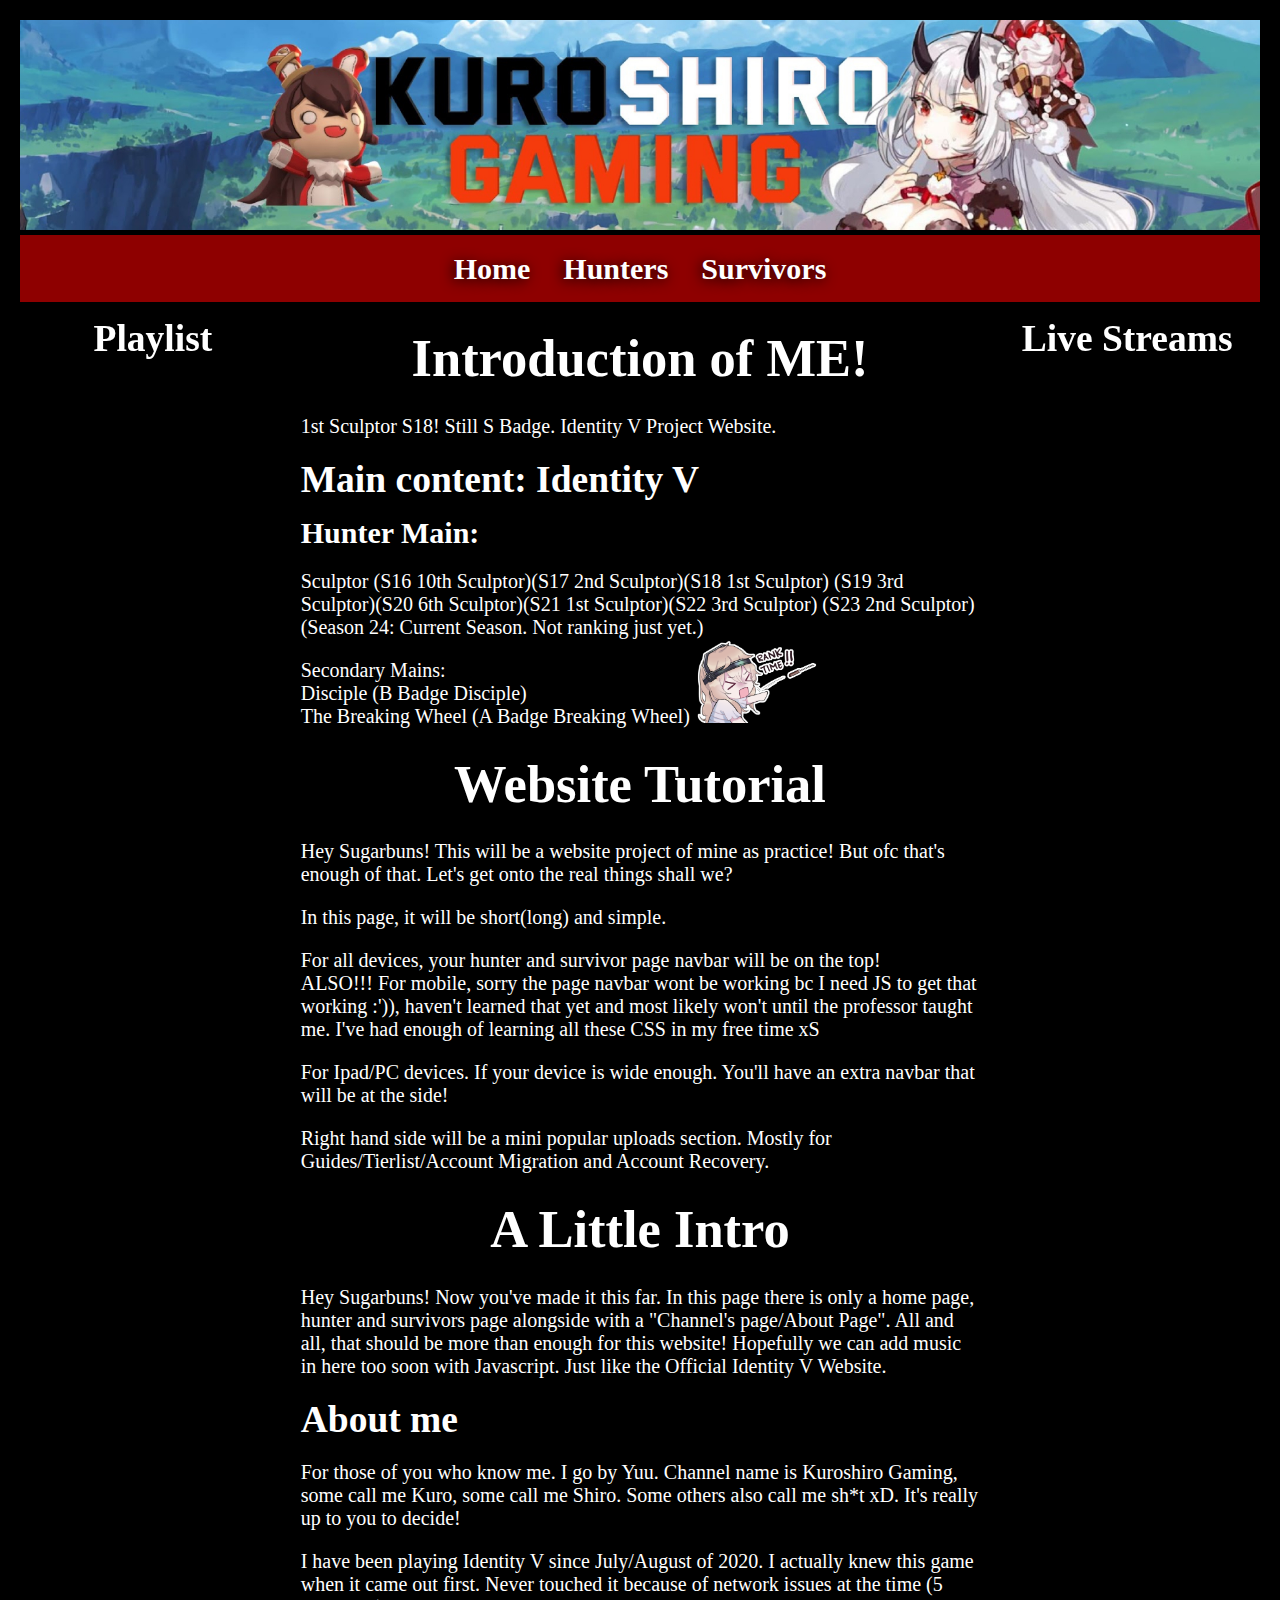
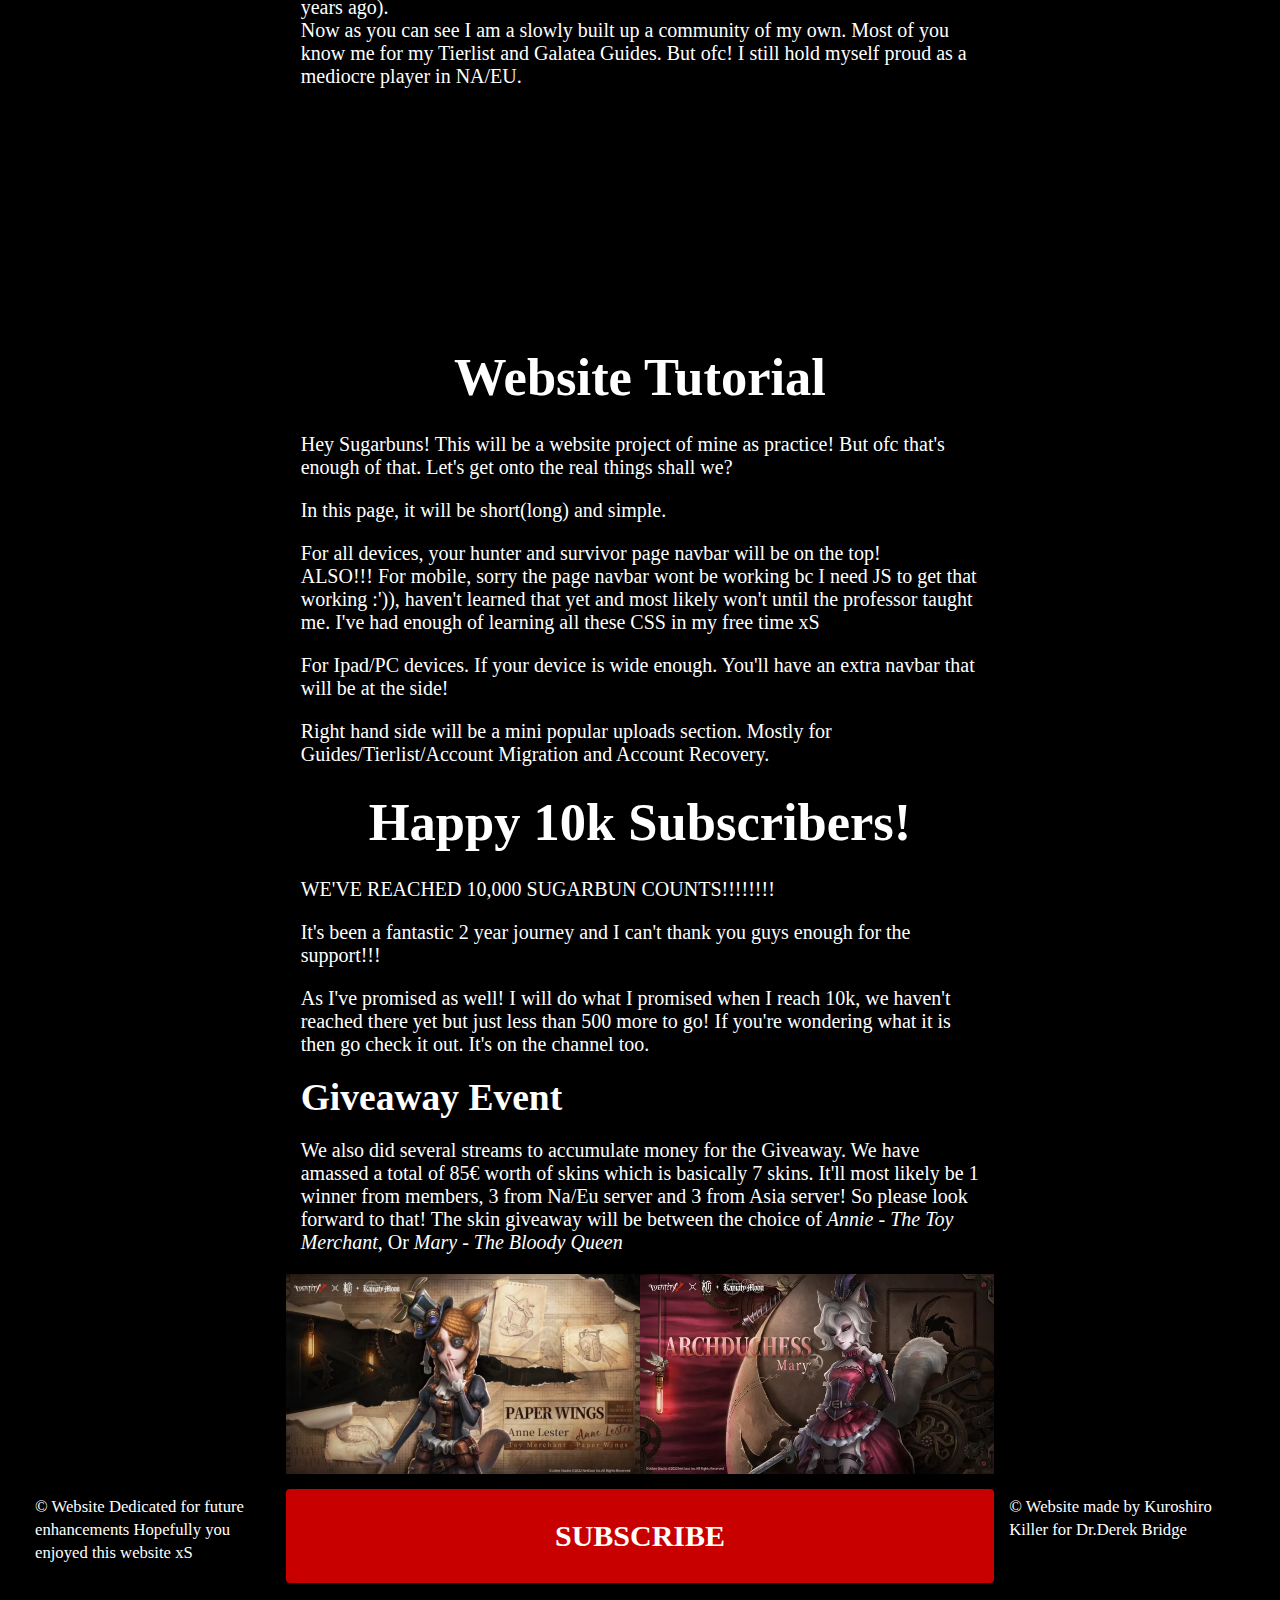
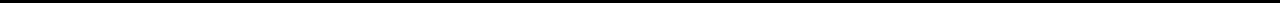
<file: index.html>
<!DOCTYPE html>
<html lang='en'>

<head>
    <meta charset='utf-8'/>
    <meta name="viewport" content="initial-scale=1.0, width=device-width" />
    <title>Identity V</title>
    <link rel='stylesheet' href='styles.css' />
    <link rel='favicon' href='favicon.ico' />
</head>

<body>
    <header>
        <img class='yt banner' src='images/YTbanner.jpg' title='My Channel Banner'
            alt="Channel Banner of Kuroshiro Gaming" />
        <nav id="navbar">
            <ul>
                <li><a href='index.html'>Home</a></li>
                <li><a href='hunters.html'>Hunters</a></li>
                <li><a href='survivors.html'>Survivors</a></li>
            </ul>
        </nav>
    </header>


    <main id="home">
        <section id="intro">
            <h1>Introduction of ME!</h1>
            <p>
                1st Sculptor S18! Still S Badge. Identity V Project Website.
            </p>

            <h2>
                Main content: Identity V
            </h2>
            <h3>Hunter Main:</h3>
            <p>
                Sculptor (S16 10th Sculptor)(S17 2nd Sculptor)(S18 1st Sculptor)
                (S19 3rd Sculptor)(S20 6th Sculptor)(S21 1st Sculptor)(S22 3rd Sculptor)
                (S23 2nd Sculptor)(Season 24: Current Season. Not ranking just yet.)

            </p>

            <p class=emoji>
                Secondary Mains:<br>
                Disciple (B Badge Disciple)<br>

                The Breaking Wheel (A Badge Breaking Wheel)
                <img src='my_emoji/ranktime.png' alt="rank time emoji" />
            </p>

        </section>
        <section>

            <h1>Website Tutorial</h1>
            <p>Hey Sugarbuns! This will be a website project of mine as practice! But ofc that's enough of that. Let's
                get onto the real things shall we?</p>
            <p>In this page, it will be short(long) and simple.</p>
            <p>For all devices, your hunter and survivor page navbar will be on the top! <br>
                ALSO!!! For mobile, sorry the page navbar wont be working bc I need JS to get that working :')), haven't
                learned that yet and
                most likely won't until the professor taught me. I've had enough of learning all these CSS in my free
                time xS</p>
            <p>For Ipad/PC devices. If your device is wide enough. You'll have an extra navbar that will be at the side!
            </p>
            <p>Right hand side will be a mini popular uploads section. Mostly for Guides/Tierlist/Account Migration and
                Account Recovery.</p>
        </section>
        <section>
            <h1>A Little Intro</h1>
            <p>Hey Sugarbuns! Now you've made it this far. In this page there is only a home page, hunter and survivors
                page alongside with a "Channel's page/About Page".
                All and all, that should be more than enough for this website! Hopefully we can add music in here too
                soon with Javascript. Just like the Official Identity V Website.
            </p>
            <h2>About me</h2>
            <p>For those of you who know me. I go by Yuu. Channel name is Kuroshiro Gaming, some call me Kuro, some call
                me Shiro. Some others also call me sh*t xD. It's really up to you to decide!</p>
            <p>I have been playing Identity V since July/August of 2020. I actually knew this game when it came out
                first. Never touched it because of network issues at the time (5 years ago).
                <br>
                Now as you can see I am a slowly built up a community of my own. Most of you know me for my Tierlist and
                Galatea Guides. But ofc! I still hold myself proud as a mediocre player in NA/EU.
            </p>
            <div id=video-box>
                <figure class="pagevideo">
                    <iframe width="480" src="https://youtube.com/embed/9k-88ghuI-o" allow="autoplay; encrypted-media"
                    allowfullscreen></iframe>
                </figure>
                <figure class="pagevideo">
                    <iframe width="480" src="https://youtube.com/embed/NPgIyVaur40" allow="autoplay; encrypted-media"
                    allowfullscreen></iframe>
                </figure>
            </div>

        </section>
        <section>
            <h1>Website Tutorial</h1>
            <p>Hey Sugarbuns! This will be a website project of mine as practice! But ofc that's enough of that. Let's
                get onto the real things shall we?</p>
            <p>In this page, it will be short(long) and simple.</p>
            <p>For all devices, your hunter and survivor page navbar will be on the top! <br>
                ALSO!!! For mobile, sorry the page navbar wont be working bc I need JS to get that working :')), haven't
                learned that yet and
                most likely won't until the professor taught me. I've had enough of learning all these CSS in my free
                time xS</p>
            <p>For Ipad/PC devices. If your device is wide enough. You'll have an extra navbar that will be at the side!
            </p>
            <p>Right hand side will be a mini popular uploads section. Mostly for Guides/Tierlist/Account Migration and
                Account Recovery.</p>
        </section>
        <section id="giveaway">
            <h1>Happy 10k Subscribers!</h1>
            <p>WE'VE REACHED 10,000 SUGARBUN COUNTS!!!!!!!!</p>
            <p>It's been a fantastic 2 year journey and I can't thank you guys enough for the support!!!</p>
            <p>As I've promised as well! I will do what I promised when I reach 10k, we haven't reached there yet but
                just less than 500 more to go!
                If you're wondering what it is then go check it out. It's on the channel too.
            </p>
            <h2>Giveaway Event</h2>
            <p>We also did several streams to accumulate money for the Giveaway. We have amassed a total of 85€ worth of
                skins which is basically
                7 skins. It'll most likely be 1 winner from members, 3 from Na/Eu server and 3 from Asia server! So
                please look forward to that!
                The skin giveaway will be between the choice of <i>Annie - The Toy Merchant</i>, Or <i>Mary - The Bloody
                    Queen</i>
            </p>
            <figure>
                <img src="skins-jpg/Annie-PaperWings.jpg" alt="Annie's A Skin - Paper Wings" />
                <img src="skins-jpg/Mary-Duchess.jpg" alt="Mary's A Skin - The Duchess" />
            </figure>
        </section>

    </main>

    <aside id=video-nav>
        <section>
            <h2>Live Streams</h2>
        <figure class="asidevideo">
            <iframe width="480" src="https://youtube.com/embed/MVw3fwk78N8" allow="autoplay; encrypted-media"
                allowfullscreen></iframe>
        </figure>
        <figure class="asidevideo">
            <iframe width="480" src="https://youtube.com/embed/QDL-OXnDepU" allow="autoplay; encrypted-media"
                allowfullscreen></iframe>
        </figure>
        <figure class="asidevideo">
            <iframe width="480" src="https://youtube.com/embed/fti0sp37fDE" allow="autoplay; encrypted-media"
             allowfullscreen></iframe>
        </figure>
        </section>
    </aside>

    <aside id=playlist-nav>
        <section>
            <h2>Playlist</h2>
        <figure class="asidevideo">
            <iframe width="480" src="https://youtube.com/embed/videoseries?list=PLo_yqMUzi089DxgkgRn1zInHltvhKbGjT" allow="autoplay; encrypted-media"
                 allowfullscreen></iframe>
        </figure>
        <figure class="asidevideo">
            <iframe width="480" src="https://youtube.com/embed/videoseries?list=PLo_yqMUzi08_bcEhMJY3FeeulN93nqkyT" allow="autoplay; encrypted-media"
             allowfullscreen></iframe>
        </figure>
        </section>
    </aside>

    <footer id="project">
        <p>
            <small>&copy; Website made by Kuroshiro Killer for Dr.Derek Bridge</small>
        </p>
    </footer>

    <footer id="projectidv">
        <p>
            <small>&copy; Website Dedicated for future enhancements
                Hopefully you enjoyed this website xS
            </small>
        </p>
    </footer>

    <aside class="subscribe-button">
        <p class="Youtube"><a href='https://www.youtube.com/@KuroshiroGaming'>SUBSCRIBE</a></p>
    </aside>






</body>

</html>
</file>
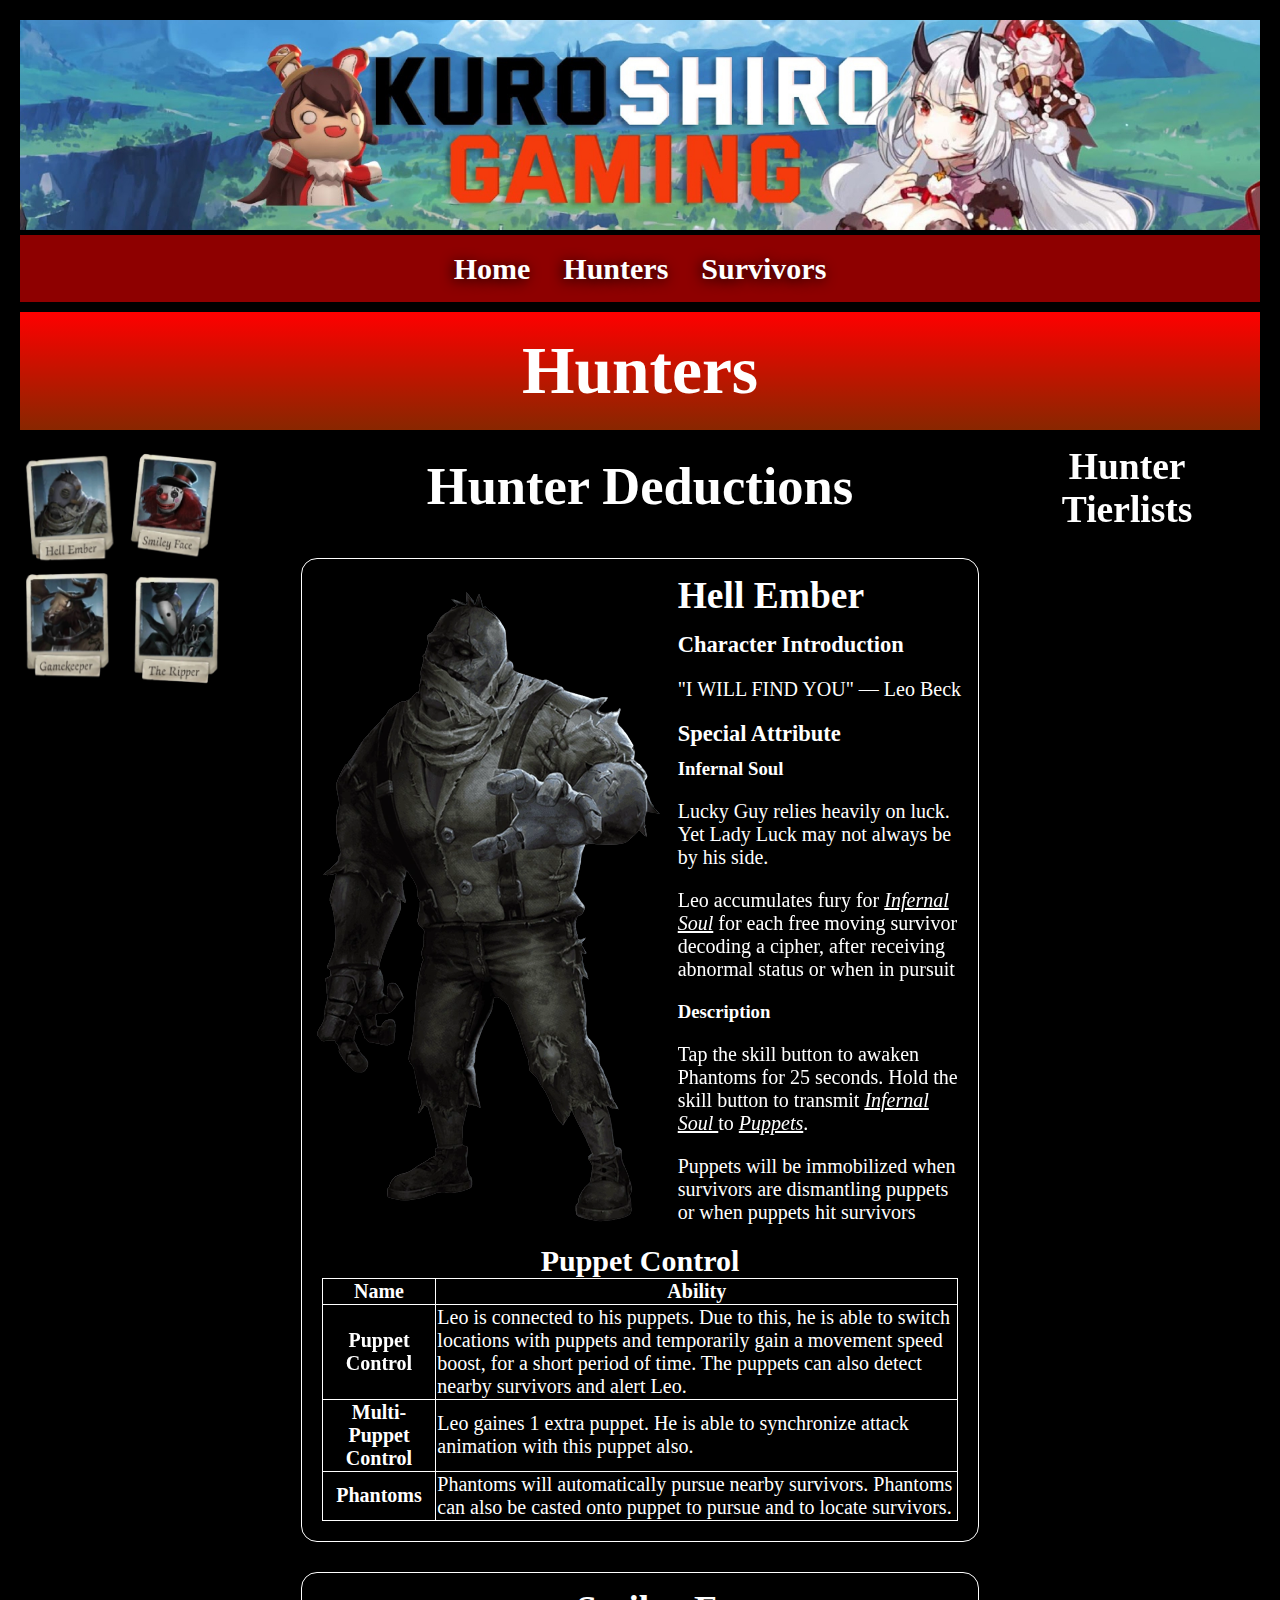
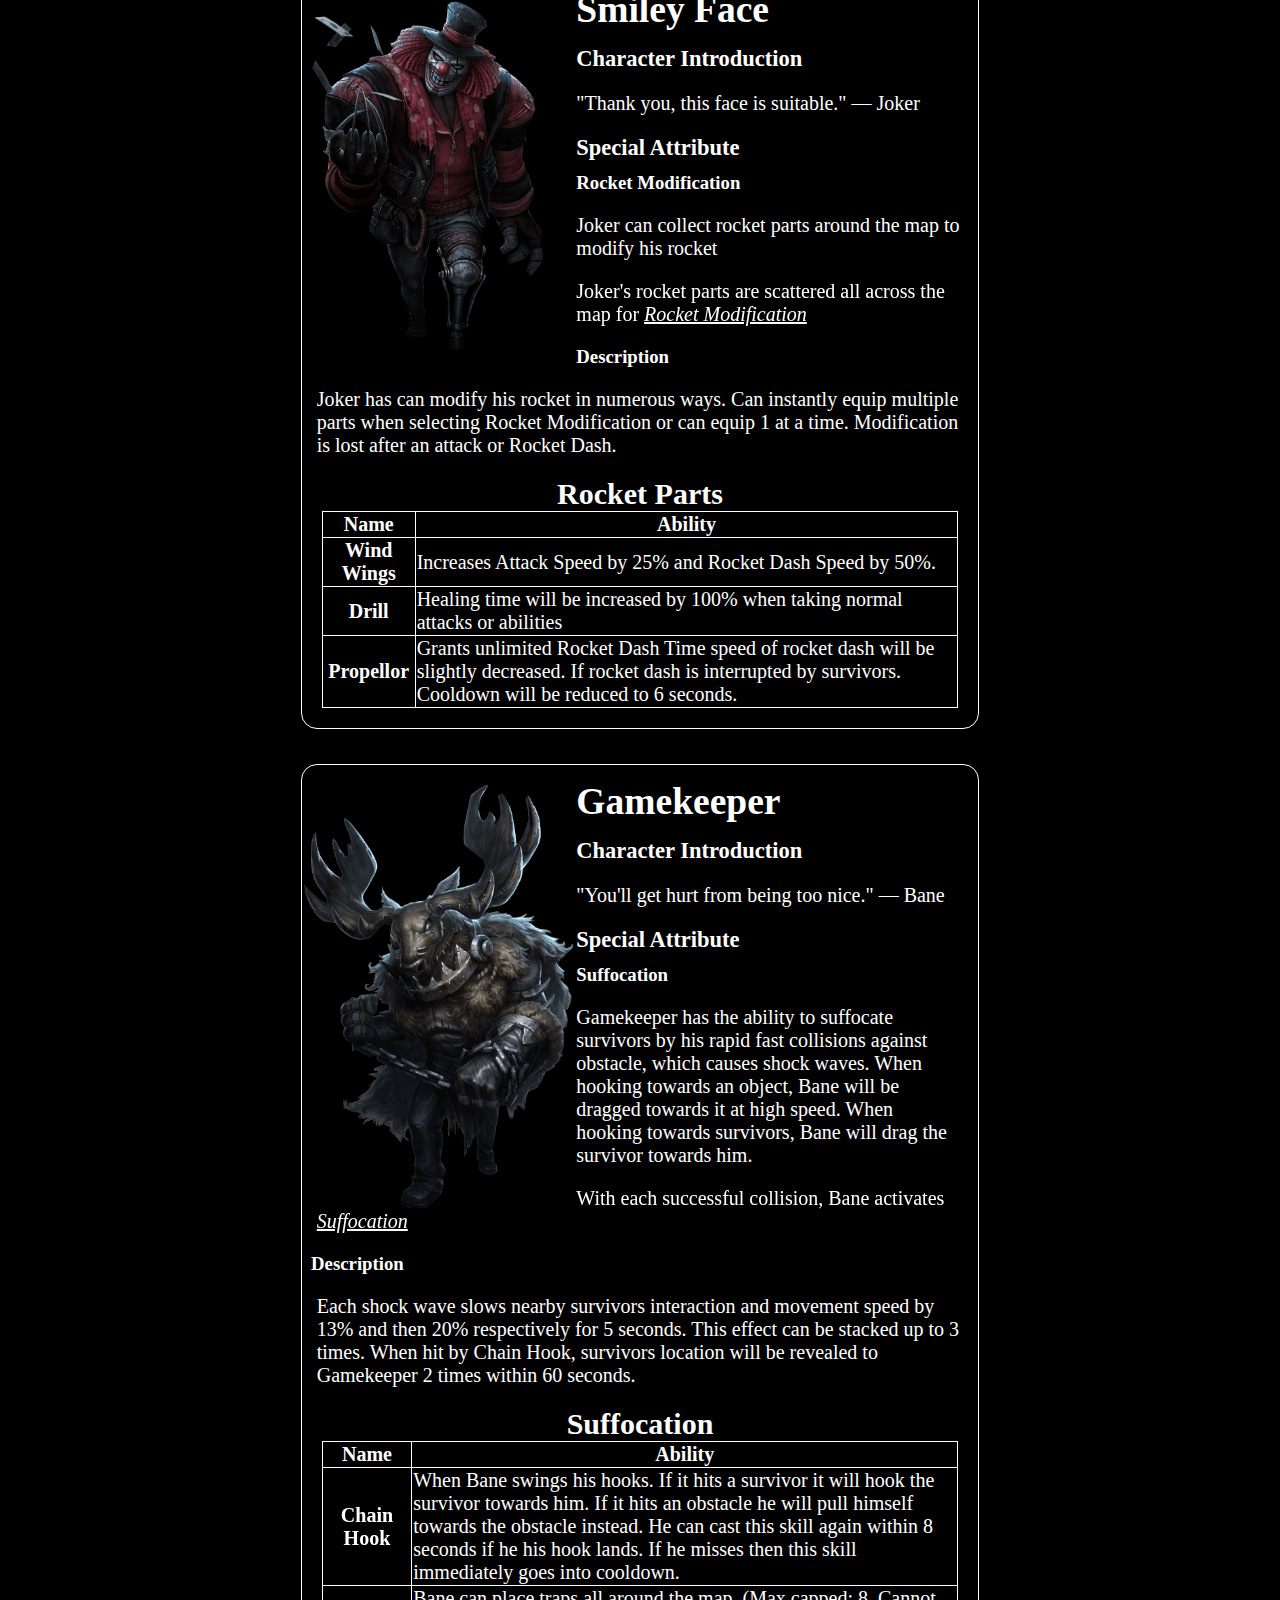
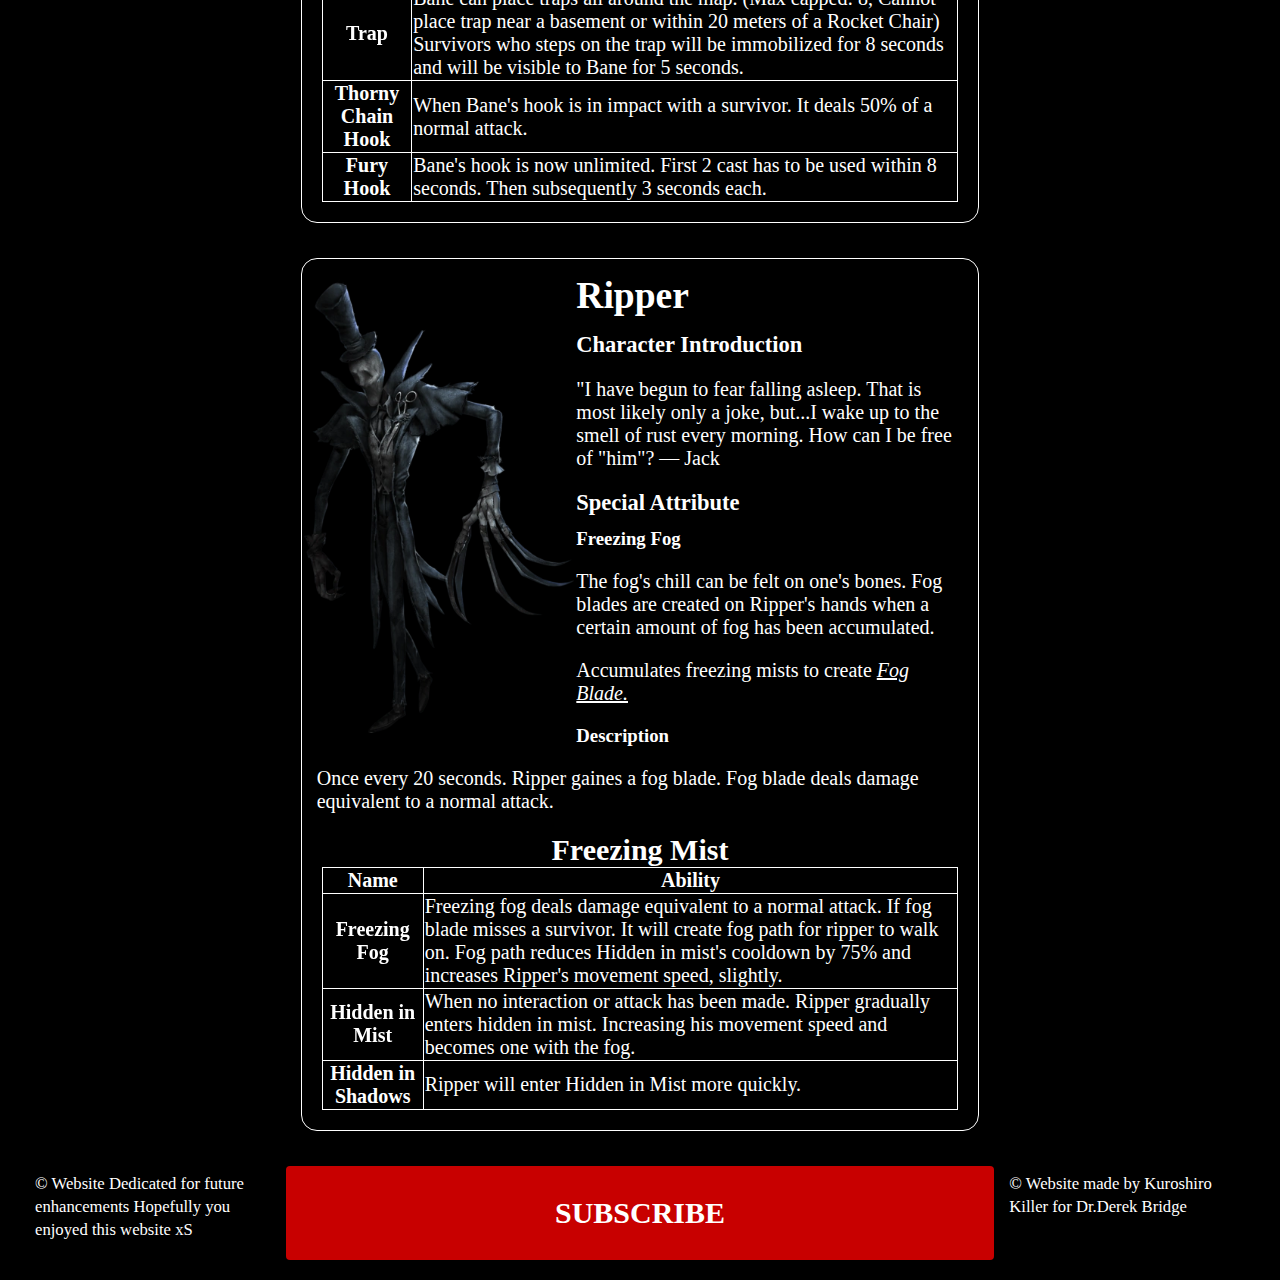
<file: hunters.html>
<!DOCTYPE html>
<html lang='en'>

<head>
    <meta charset='utf-8'/>
    <meta name="viewport" content="initial-scale=1.0, width=device-width" />
    <title>Identity V</title>
    <link rel='stylesheet' href='styles.css' />
    <link rel='icon' href='favicon.ico' />
</head>

<body>

    <header>
        <img class='yt banner' src='images/YTbanner.jpg' title='My Channel Banner'
            alt="Channel Banner of Kuroshiro Gaming" />
        <nav id="navbar">
            <ul class="survivor_dropdown">
                <li><a href='index.html'>Home</a></li>
                <li><a href='hunters.html'>Hunters</a></li>
                <li><a href='survivors.html'>Survivors</a></li>
            </ul>
        </nav>
    </header>

    <nav id="hunter_navbar">
        <ul class="hunter_mini_navbar">
            <li><a href='#hunter_top'>Hunters</a>
                <ul class="pop_out_nav">
                    <li><a href="#hellember"><img src='hunterportrait/hellember.png' alt="Hell Embers's Portrait" /></a></li>
                    <li><a href="#smileyface"><img src='hunterportrait/smileyface.png' alt="Smiley Face's Portrait" /></a></li>
                    <li><a href="#gamekeeper"><img src='hunterportrait/gamekeeper.png' alt="Gamekeeper's Portrait" /></a></li>
                    <li><a href="#ripper"><img src='hunterportrait/ripper.png' alt="ripper's Portrait" /></a></li>
                </ul>
            </li>
        </ul>
    </nav>

    <nav id="hunter_side_navbar">
        <ul class="hunter_mini_side_navbar">
            <li>
                <ul>
                    <li><a href="#hellember"><img src='hunterportrait/hellember.png' alt="Hell Embers's Portrait" /></a></li>
                    <li><a href="#smileyface"><img src='hunterportrait/smileyface.png' alt="Smiley Face's Portrait" /></a></li>
                    <li><a href="#gamekeeper"><img src='hunterportrait/gamekeeper.png' alt="Gamekeeper's Portrait" /></a></li>
                    <li><a href="#ripper"><img src='hunterportrait/ripper.png' alt="ripper's Portrait" /></a></li>
                </ul>
            </li>        
        </ul>
    </nav>

    <main id="hunter-page">
        <section id='hunters'>
            <h1>Hunter Deductions</h1>
           
            <section id='hellember' class="hunter-deduction">
                <figure>
                    <picture>
                        <source srcset='hunterpng/hellember.png' media='(min-width: 650px)'>
                        <img class="hellember-portrait" src='hunterportrait/hellember.png' title="Hell Ember" alt="Appearance of Leo" />
                    </picture>
                </figure>
                <h2>Hell Ember</h2>
                <h4>Character Introduction</h4>
                <p>"I WILL FIND YOU" — Leo Beck
                </p>

                <h4>Special Attribute</h4>
                <h5>Infernal Soul</h5>
                <p>Lucky Guy relies heavily on luck. Yet Lady Luck may not always be by his side. </p>
                <p class="infernalsoul">Leo accumulates fury for <i>Infernal Soul<img src='hunterskill/infernalsoul.png' alt="Leo's Infernal Soul"/></i> for each free moving
                survivor decoding a cipher, after receiving abnormal status or when in pursuit </p>

                <h5>Description</h5>
                <p class="infernalsoul">Tap the skill button to awaken Phantoms for 25 seconds. Hold the skill button to transmit <i>Infernal Soul <img src='hunterskill/infernalsoul.png' alt="Leo's Infernal Soul"/></i> to <i>Puppets<img src='hunterskill/puppet.png' alt="Leo's Puppets"/></i>.
                </p>
                <p>Puppets will be immobilized when survivors are dismantling puppets or when puppets hit survivors</p>
                <table>
                    <caption>Puppet Control</caption>
                    <tr>
                        <th scope="col">Name</th>
                        <th scope="col">Ability</th>
                    </tr>
                    <tr>
                        <th scope="row" id="puppetcontrol">Puppet Control <img src = 'hunterskill/puppet.png' alt="Leo's Puppets"/></th>
                        <td>Leo is connected to his puppets. Due to this, he is able to switch locations with puppets and temporarily gain a movement speed boost,
                            for a short period of time. The puppets can also detect nearby survivors and alert Leo.
                        </td>
                    </tr>
                    <tr>
                        <th scope="row">Multi-Puppet Control</th>
                        <td>Leo gaines 1 extra puppet. He is able to synchronize attack animation with this puppet also. </td>
                    </tr>
                    <tr>
                        <th scope="row">Phantoms</th>
                        <td>Phantoms will automatically pursue nearby survivors. Phantoms can also be casted onto puppet to pursue and to locate survivors.</td>
                    </tr>
                </table>
            </section>

            <section id ='smileyface' class="hunter-deduction">
                <figure>
                    <picture>
                        <source srcset='hunterpng/smileyface.png' media = '(min-width: 650px)'>
                        <img class = 'smileyface-portrait' src='hunterportrait/smileyface.png' title="Gardener" alt ="Appearance of Joker">
                    </picture>
                </figure>
                <h2>Smiley Face</h2>
                <h4>Character Introduction</h4>
                <p>"Thank you, this face is suitable." — Joker
                </p>

                <h4>Special Attribute</h4>
                <h5>Rocket Modification</h5>
                <p>Joker can collect rocket parts around the map to modify his rocket </p>
                <p id="rocketmodification">Joker's rocket parts are scattered all across the map for <i>Rocket Modification<img src='hunterskill/rocketmodification.png' alt="Joker's Rocket Modification"/></i> 
                </p>

                <h5>Description</h5>
                <p>Joker has can modify his rocket in numerous ways. Can instantly equip multiple parts when selecting Rocket Modification or can equip 1 at a time.
                    Modification is lost after an attack or Rocket Dash.
                </p>
                <table>
                    <caption>Rocket Parts</caption>
                    <tr>
                        <th scope="col">Name</th>
                        <th scope="col">Ability</th>
                    </tr>
                    <tr>
                        <th scope="row">Wind Wings</th>
                        <td>Increases Attack Speed by 25% and Rocket Dash Speed by 50%.</td>
                    </tr>
                    <tr>
                        <th scope="row">Drill</th>
                        <td>Healing time will be increased by 100% when taking normal attacks or abilities </td>
                    </tr>
                    <tr>
                        <th scope="row">Propellor</th>
                        <td>Grants unlimited Rocket Dash Time speed of rocket dash will be slightly decreased. If rocket dash is interrupted by survivors.
                            Cooldown will be reduced to 6 seconds.
                        </td>
                    </tr>
                </table>
            </section>

            <section id ='gamekeeper' class="hunter-deduction">
                <figure>
                    <picture>
                        <source srcset='hunterpng/gamekeeper.png' media = '(min-width: 650px)'>
                        <img class = 'gamekeeper-portrait' src='hunterportrait/gamekeeper.png' title="Gamekeeper" alt ="Appearance of Bane">
                    </picture>
                </figure>
                <h2>Gamekeeper</h2>
                <h4>Character Introduction</h4>
                <p>"You'll get hurt from being too nice." — Bane 
                </p>

                <h4>Special Attribute</h4>
                <h5>Suffocation</h5>
                <p>Gamekeeper has the ability to suffocate survivors by his rapid fast collisions against obstacle, which causes shock waves. When hooking towards an 
                    object, Bane will be dragged towards it at high speed. When hooking towards survivors, Bane will drag the survivor towards him. </p>
                <p id="suffocation">With each successful collision, Bane activates <i>Suffocation<img src='hunterskill/suffocation.png' alt="Bane's suffocation" /></i> 
                </p>

                <h5>Description</h5>
                <p>Each shock wave slows nearby survivors interaction and movement speed by 13% and then 20% respectively for 5 seconds. This effect can be stacked up to 3 times.
                When hit by Chain Hook, survivors location will be revealed to Gamekeeper 2 times within 60 seconds.
                </p>
                <table>
                    <caption>Suffocation</caption>
                    <tr>
                        <th scope="col">Name</th>
                        <th scope="col">Ability</th>
                    </tr>
                    <tr>
                        <th scope="row" id="chain-hook">Chain Hook <img src = 'hunterskill/chainhook.png' alt="Leo's Puppets"/></th>
                        <td>When Bane swings his hooks. If it hits a survivor it will hook the survivor towards him. If it hits an obstacle he will pull himself
                            towards the obstacle instead. He can cast this skill again within 8 seconds if he his hook lands. If he misses then this skill immediately goes into cooldown.
                        </td>
                    </tr>
                    <tr>
                        <th scope="row" id="trap">Trap <img src = 'hunterskill/trap.png' alt="Bane's Trap"/></th>
                        <td>Bane can place traps all around the map. (Max capped: 8, Cannot place trap near a basement or within 20 meters of a Rocket Chair)
                            Survivors who steps on the trap will be immobilized for 8 seconds and will be visible to Bane for 5 seconds. </td>
                    </tr>
                    <tr>
                        <th scope="row">Thorny Chain Hook</th>
                        <td>When Bane's hook is in impact with a survivor. It deals 50% of a normal attack.</td>
                    </tr>
                    <tr>
                        <th scope="row">Fury Hook</th>
                        <td>Bane's hook is now unlimited. First 2 cast has to be used within 8 seconds. Then subsequently 3 seconds each.</td>
                    </tr>
                </table>
            </section>
        
            <section id ='ripper' class="hunter-deduction">
                <figure>
                    <picture>
                        <source srcset='hunterpng/ripper.png' media = '(min-width: 650px)'>
                        <img class = 'ripper-portrait' src='hunterportrait/ripper.png' title="Ripper" alt ="Appearance of Jack">
                    </picture>
                </figure>
                <h2>Ripper</h2>
                <h4>Character Introduction</h4>
                <p>"I have begun to fear falling asleep. That is most likely only a joke, but...I wake up to the smell of rust every morning.
                    How can I be free of "him"? — Jack
                </p>

                <h4>Special Attribute</h4>
                <h5>Freezing Fog</h5>
                <p>The fog's chill can be felt on one's bones. Fog blades are created on Ripper's hands when a certain amount of fog has been accumulated. </p>
                <p id="fogblade">Accumulates freezing mists to create <i>Fog Blade.<img src='hunterskill/freezingfog.png' alt="Ripper's mist"/></i>
                </p>

                <h5>Description</h5>
                <p>Once every 20 seconds. Ripper gaines a fog blade. Fog blade deals damage equivalent to a normal attack.
                </p>
                
                <table>
                    <caption>Freezing Mist</caption>
                    <tr>
                        <th scope="col">Name</th>
                        <th scope="col">Ability</th>
                    </tr>
                    <tr>
                        <th scope="row" id="freezingfog">Freezing Fog <img src = 'hunterskill/freezingfog.png' alt="Ripper's freezing fog"/></th>
                        <td>Freezing fog deals damage equivalent to a normal attack. If fog blade misses a survivor. It will create fog path for ripper 
                            to walk on. Fog path reduces Hidden in mist's cooldown by 75% and increases Ripper's movement speed, slightly.
                        </td>
                    </tr>
                    <tr>
                        <th scope="row" id='hiddeninmist'>Hidden in Mist</th>
                        <td>When no interaction or attack has been made. Ripper gradually enters hidden in mist. Increasing his movement speed and becomes 
                            one with the fog. </td>
                    </tr>
                    <tr>
                        <th scope="row">Hidden in Shadows</th>
                        <td>Ripper will enter Hidden in Mist more quickly.</td>
                    </tr>
                </table>

                
            </section>
        </section>
    </main>

    <aside id=video-nav>
        <section>
            <h2>Hunter Tierlists</h2>
        <figure class="asidevideo">
            <iframe width="480" src="https://youtube.com/embed/v4M2GXVE5VI" allow="autoplay; encrypted-media"
             allowfullscreen></iframe>
        </figure>
        <figure class="asidevideo">
            <iframe width="480" src="https://youtube.com/embed/-imP1kpbVZs" allow="autoplay; encrypted-media"
             allowfullscreen></iframe>
        </figure>
        <figure class="asidevideo">
            <iframe width="480" src="https://youtube.com/embed/t5tYE4oCfUU" allow="autoplay; encrypted-media"
             allowfullscreen></iframe>
        </figure>
        </section>
    </aside>

    <footer id="project">
        <p>
            <small>&copy; Website made by Kuroshiro Killer for Dr.Derek Bridge</small>
        </p>
    </footer>

    <footer id="projectidv">
        <p>
            <small>&copy; Website Dedicated for future enhancements
                Hopefully you enjoyed this website xS
            </small>
        </p>
    </footer>

    <aside class="subscribe-button">
        <p class="Youtube"><a href='https://www.youtube.com/@KuroshiroGaming'>SUBSCRIBE</a></p>
    </aside>
</body>

</html>
</file>
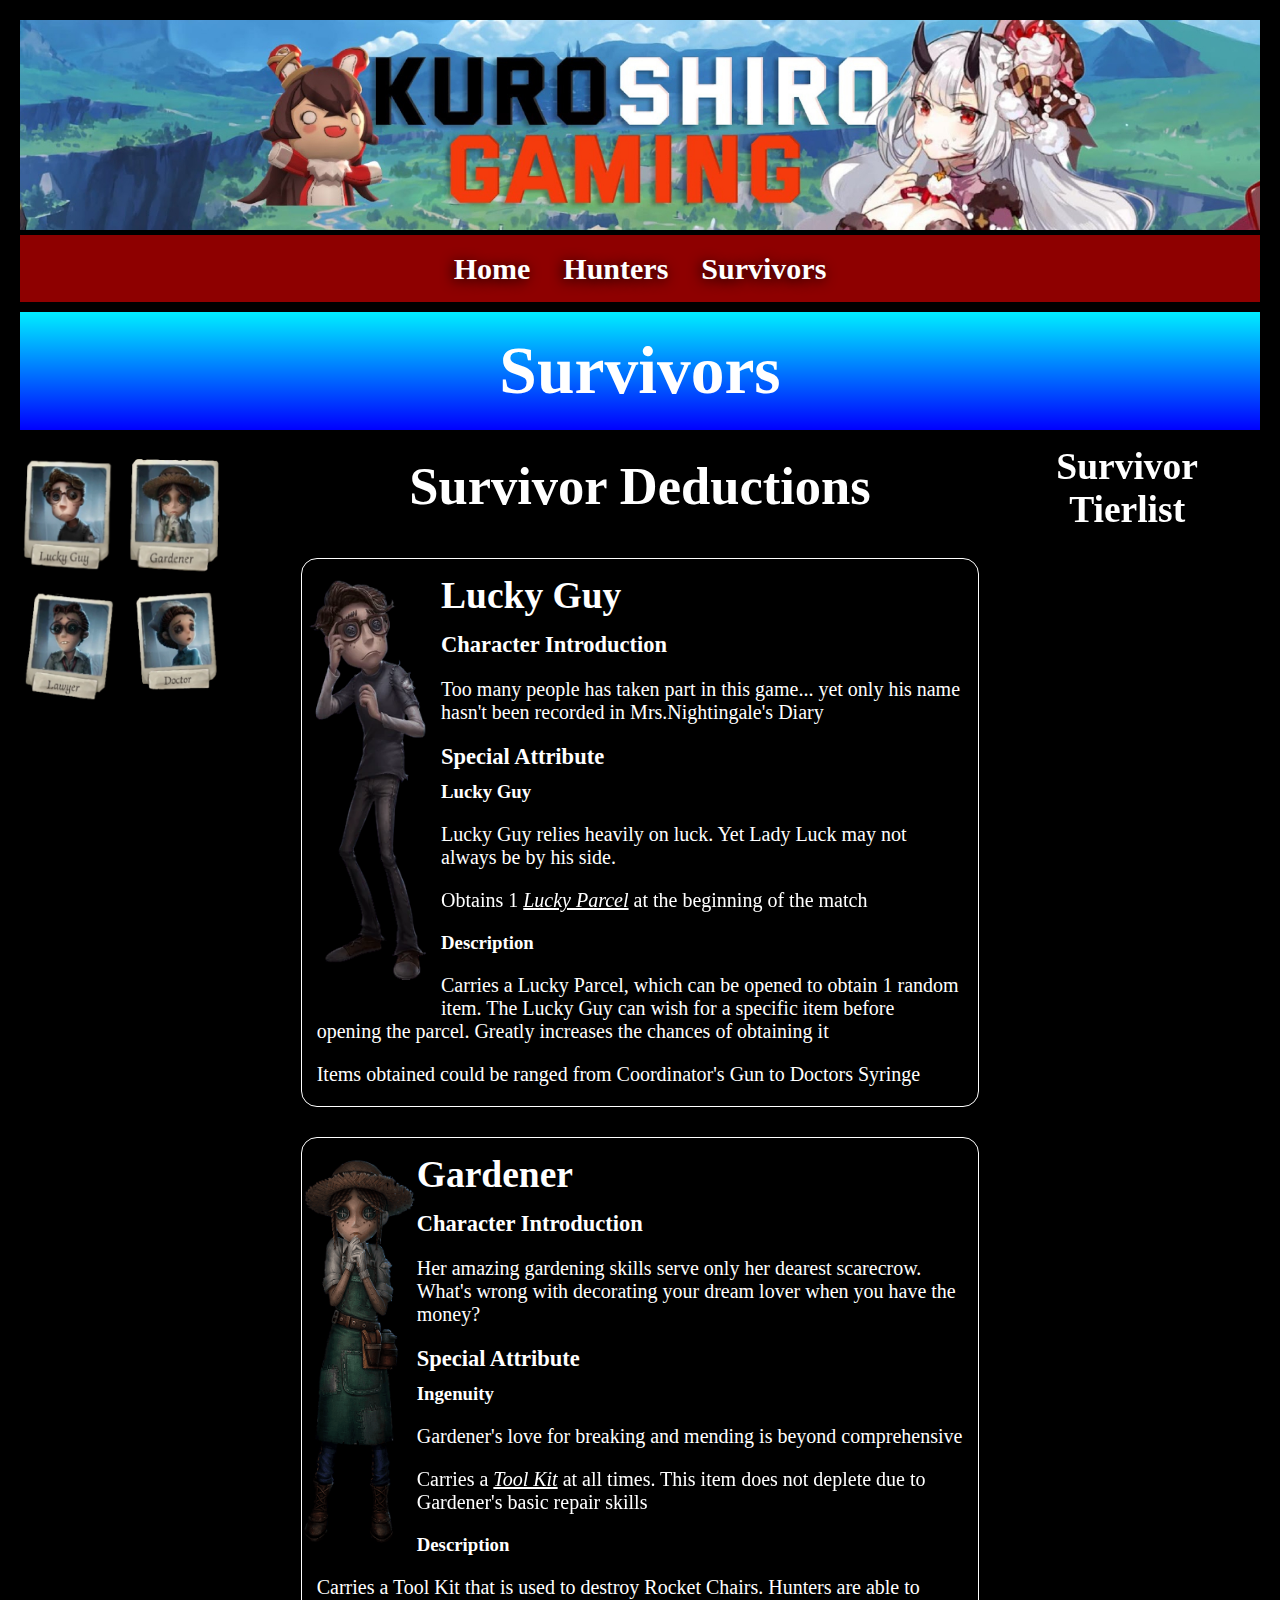
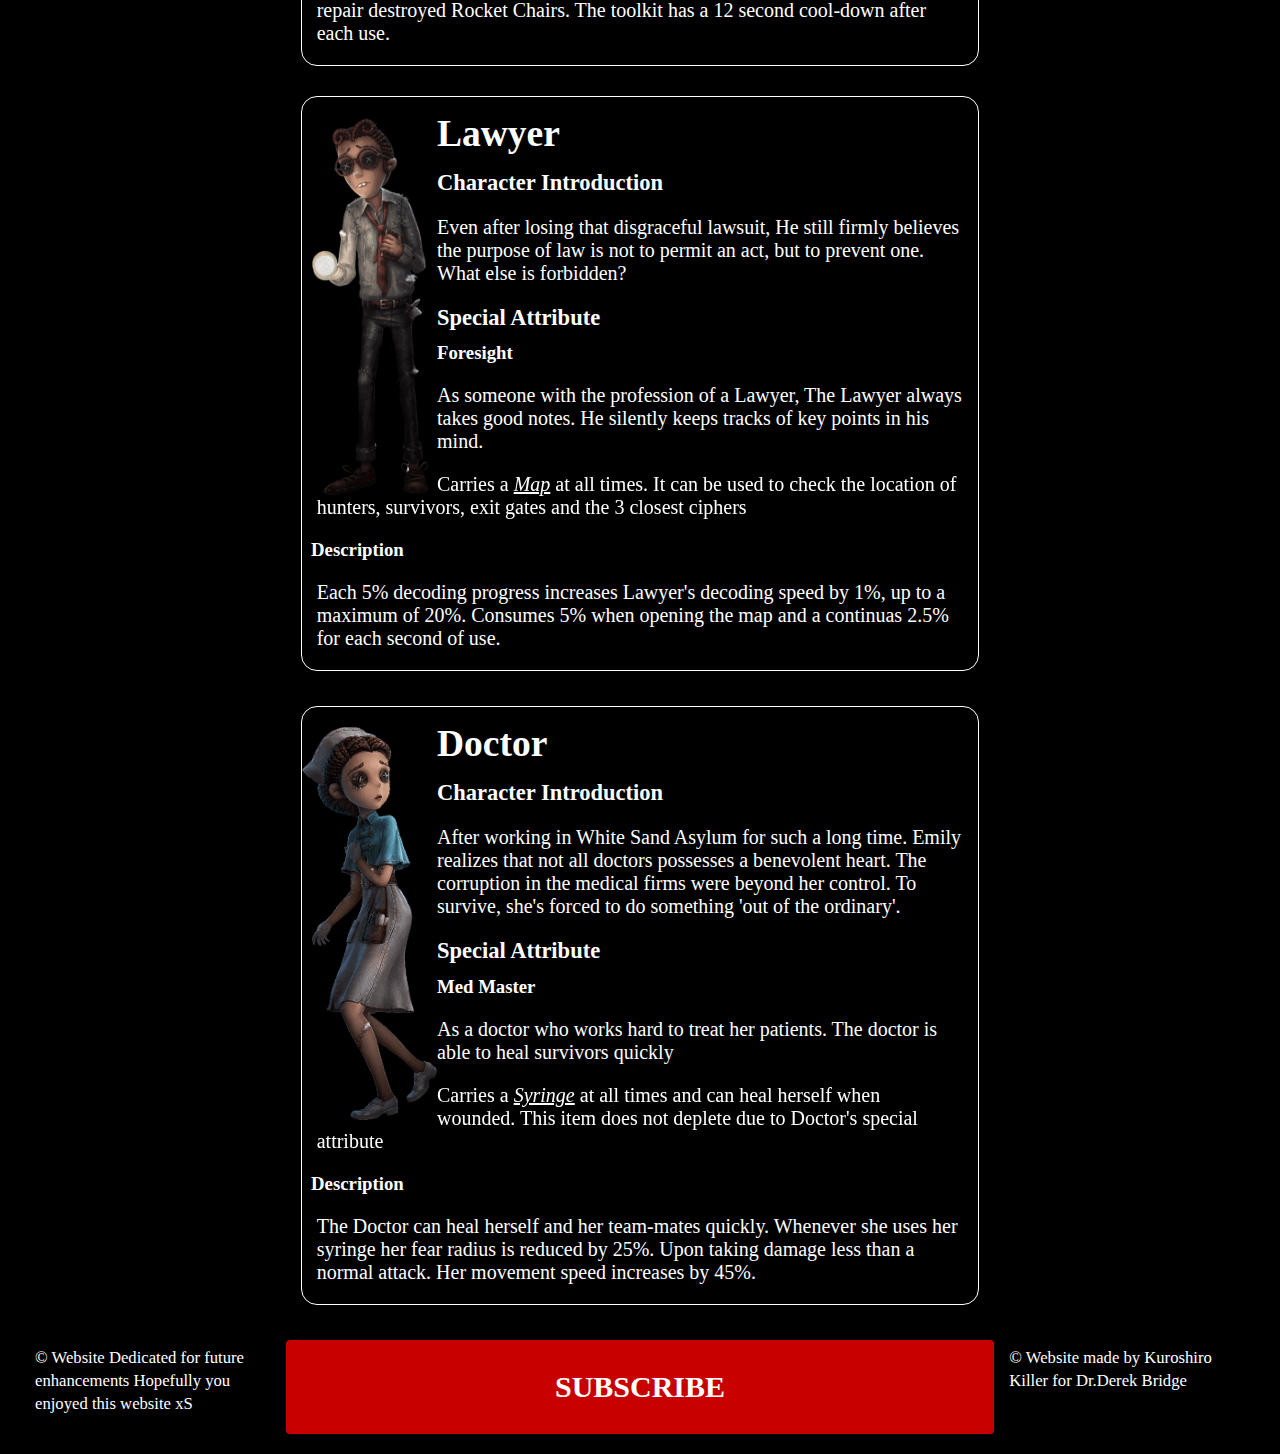
<file: survivors.html>
<!DOCTYPE html>
<html lang='en'>

<head>
    <meta charset='utf-8'/>
    <meta name="viewport" content="initial-scale=1.0, width=device-width" />
    <title>Identity V</title>
    <link rel='stylesheet' href='styles.css' />
    <link rel='favicon' href='favicon.ico' />
</head>

<body>

    <header>
        <img class='yt banner' src='images/YTbanner.jpg' title='My Channel Banner'
            alt="Channel Banner of Kuroshiro Gaming" />
        <nav id="navbar">
            <ul class="survivor_dropdown">
                <li><a href='index.html'>Home</a></li>
                <li><a href='hunters.html'>Hunters</a></li>
                <li><a href='survivors.html'>Survivors</a></li>
            </ul>
        </nav>
    </header>

    <nav id="survivor_navbar">
        <ul class="survivor_mini_navbar">
            <li><a href='#survivor_top'>Survivors</a>
                <ul class="pop_out_nav">
                    <li><a href="#luckyguy"><img src='survivorportrait/LuckyGuy.png' alt="Lucky Guy's Portrait" /></a></li>
                    <li><a href="#gardener"><img src='survivorportrait/Gardener.png' alt="Gardener's Portrait" /></a></li>
                    <li><a href="#lawyer"><img src='survivorportrait/Lawyer.png' alt="Lawyers's Portrait" /></a></li>
                    <li><a href="#doctor"><img src='survivorportrait/Doctor.png' alt="Doctors's Portrait" /></a></li>
                </ul>
            </li>
        </ul>
    </nav>
    
    <nav id="survivor_side_navbar">
    <ul class="survivor_mini_side_navbar">
        <li>
            <ul>
                <li><a href="#luckyguy"><img src='survivorportrait/LuckyGuy.png' alt="Lucky Guy's Portrait" /></a></li>
                <li><a href="#gardener"><img src='survivorportrait/Gardener.png' alt="Gardener's Portrait" /></a></li>
                <li><a href="#lawyer"><img src='survivorportrait/Lawyer.png' alt="Lawyers's Portrait" /></a></li>
                <li><a href="#doctor"><img src='survivorportrait/Doctor.png' alt="Doctors's Portrait" /></a></li>
            </ul>
        </li>
    </ul>
</nav>
<!-- Flex basis on children-->

    <main id="survivor-page">
        <section id='survivors'>
            <h1>Survivor Deductions</h1>
            <section id='luckyguy' class="survivor-deduction">
                <figure>
                    <picture>
                        <source srcset='survivorpng/LuckyGuy.png' media='(min-width: 650px)'>
                        <img class="luckyguy-portrait" src='survivorportrait/LuckyGuy.png' title="Lucky Guy" alt="Appearance of Lucky Guy" />
                    </picture>
                </figure>
                <h2>Lucky Guy</h2>
                <h4>Character Introduction</h4>
                <p>Too many people has taken part in this game... yet only his name hasn't been recorded
                    in Mrs.Nightingale's Diary
                </p>

                <h4>Special Attribute</h4>
                <h5>Lucky Guy</h5>
                <p>Lucky Guy relies heavily on luck. Yet Lady Luck may not always be by his side. </p>
                <p id="luckyparcel">Obtains 1 <i>Lucky Parcel<img src='survivor_items/parcel.png' alt="Lucky Guy's Lucky Parcel"/></i> at the beginning of the
                    match</p>

                <h5>Description</h5>
                <p>Carries a Lucky Parcel, which can be opened to obtain 1 random item. The Lucky
                    Guy can wish for a specific item before opening the parcel. Greatly increases the chances of
                    obtaining
                    it
                </p>
                <p>Items obtained could be ranged from Coordinator's Gun to Doctors Syringe</p>
            </section>

            <section id ='gardener' class="survivor-deduction">
                <figure>
                    <picture>
                        <source srcset='survivorpng/Gardener.png' media = '(min-width: 650px)'>
                        <img class = 'gardener-portrait' src='survivorportrait/Gardener.png' title="Gardener" alt ="Appearance of Emma Woods">
                    </picture>
                </figure>
                <h2>Gardener</h2>
                <h4>Character Introduction</h4>
                <p>Her amazing gardening skills serve only her dearest scarecrow. What's wrong with decorating your dream lover when you have the money?
                </p>

                <h4>Special Attribute</h4>
                <h5>Ingenuity</h5>
                <p>Gardener's love for breaking and mending is beyond comprehensive </p>
                <p id="toolkit">Carries a <i>Tool Kit<img src='survivor_items/toolkit.png' alt="Gardener's tool kit" /></i> at all times. This item does not deplete
                due to Gardener's basic repair skills</p>

                <h5>Description</h5>
                <p>Carries a Tool Kit that is used to destroy Rocket Chairs. Hunters are able to repair destroyed Rocket Chairs.
                    The toolkit has a 12 second cool-down after each use.
                </p>
            </section>

            <section id ='lawyer' class="survivor-deduction">
                <figure>
                    <picture>
                        <source srcset='survivorpng/Lawyer.png' media = '(min-width: 650px)'>
                        <img class = 'lawyer-portrait' src='survivorportrait/Lawyer.png' title="Lawyer" alt ="Appearance of Freddy Riley">
                    </picture>
                </figure>
                <h2>Lawyer</h2>
                <h4>Character Introduction</h4>
                <p>Even after losing that disgraceful lawsuit, He still firmly believes the purpose of law is not to permit an act,
                    but to prevent one. What else is forbidden? 
                </p>

                <h4>Special Attribute</h4>
                <h5>Foresight</h5>
                <p>As someone with the profession of a Lawyer, The Lawyer always takes good notes.  He silently keeps tracks of
                    key points in his mind. </p>
                <p id="map">Carries a <i>Map<img src='survivor_items/map.png' alt="Lawyer's map" /></i> at all times. It can be used to check the location of hunters,
                survivors, exit gates and the 3 closest ciphers</p>

                <h5>Description</h5>
                <p>Each 5% decoding progress increases Lawyer's decoding speed by 1%, up to a maximum of 20%. Consumes 5% when opening the map and a 
                    continuas 2.5% for each second of use.
                </p>
            </section>

            <section id ='doctor' class="survivor-deduction">
                <figure>
                    <picture>
                        <source srcset='survivorpng/Doctor.png' media = '(min-width: 650px)'>
                        <img class = 'doctor-portrait' src='survivorportrait/Doctor.png' title="Doctor" alt ="Appearance of Emily Dyer">
                    </picture>
                </figure>
                <h2>Doctor</h2>
                <h4>Character Introduction</h4>
                <p>After working in White Sand Asylum for such a long time. Emily realizes that not all doctors possesses a benevolent heart.
                    The corruption in the medical firms were beyond her control. To survive, she's forced to do something 'out of the ordinary'.
                </p>

                <h4>Special Attribute</h4>
                <h5>Med Master</h5>
                <p>As a doctor who works hard to treat her patients. The doctor is able to heal survivors quickly </p>
                <p id="syringe">Carries a <i>Syringe<img src='survivor_items/syringe.png' alt="Doctor's syringe"/></i> at all times and can heal herself when wounded.
                This item does not deplete due to Doctor's special attribute </p>

                <h5>Description</h5>
                <p>The Doctor can heal herself and her team-mates quickly. Whenever she uses her syringe her fear radius is reduced by 25%. Upon taking damage less than 
                    a normal attack. Her movement speed increases by 45%.
                </p>
            </section>
        </section>
    </main>

    <aside id=video-nav>
        <section>
            <h2>Survivor Tierlist</h2>
        <figure class="asidevideo">
            <iframe width="480" src="https://youtube.com/embed/Nyk7BpqytbQ" allow="autoplay; encrypted-media"
             allowfullscreen></iframe>
        </figure>
        <figure class="asidevideo">
            <iframe width="480" src="https://youtube.com/embed/dxQg8jAjG0s" allow="autoplay; encrypted-media"
             allowfullscreen></iframe>
        </figure>
        <figure class="asidevideo">
            <iframe width="480" src="https://youtube.com/embed/AjqYGSwk15Y" allow="autoplay; encrypted-media"
             allowfullscreen></iframe>
        </figure>
        </section>
    </aside>

    <aside class="subscribe-button">
        <p class="Youtube"><a href='https://www.youtube.com/@KuroshiroGaming'>SUBSCRIBE</a></p>
    </aside>

    <footer id="project">
        <p>
            <small>&copy; Website made by Kuroshiro Killer for Dr.Derek Bridge</small>
        </p>
    </footer>

    <footer id="projectidv">
        <p>
            <small>&copy; Website Dedicated for future enhancements
                Hopefully you enjoyed this website xS
            </small>
        </p>
    </footer>
</body>

</html>
</file>
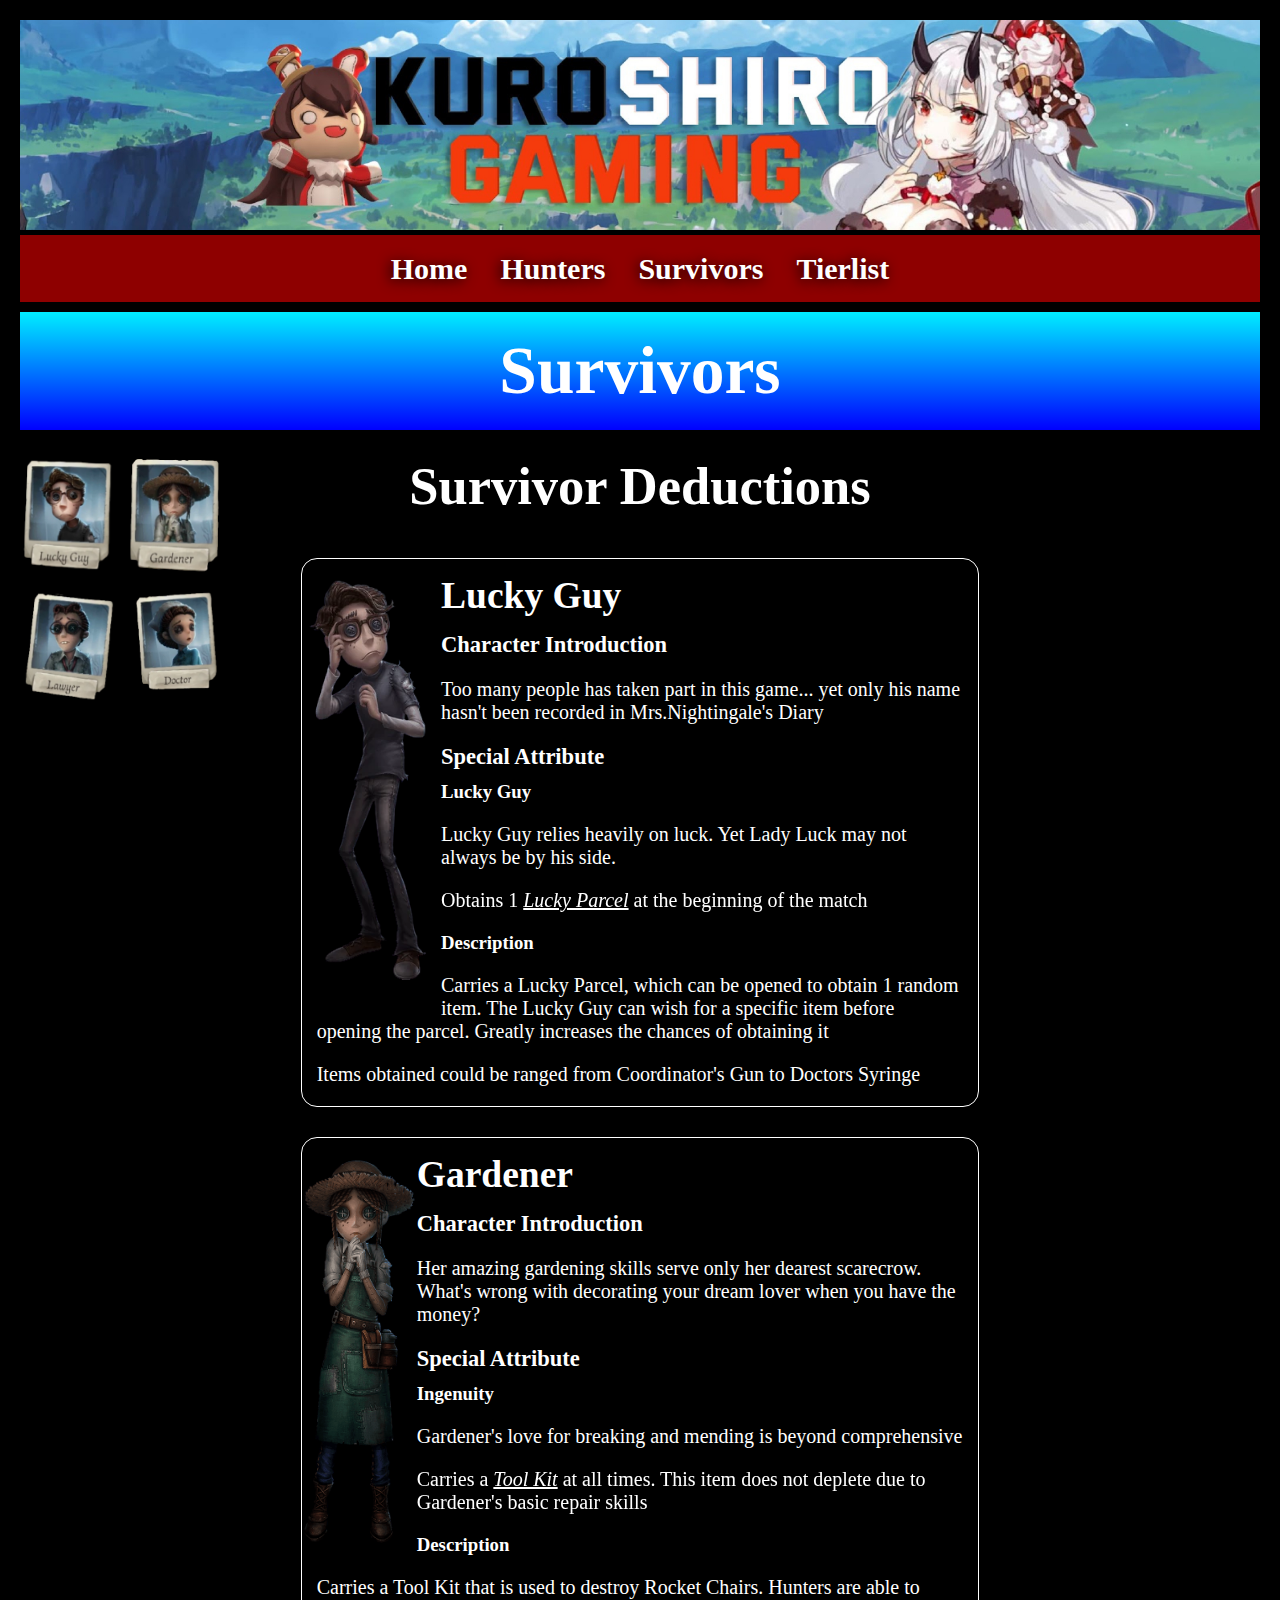
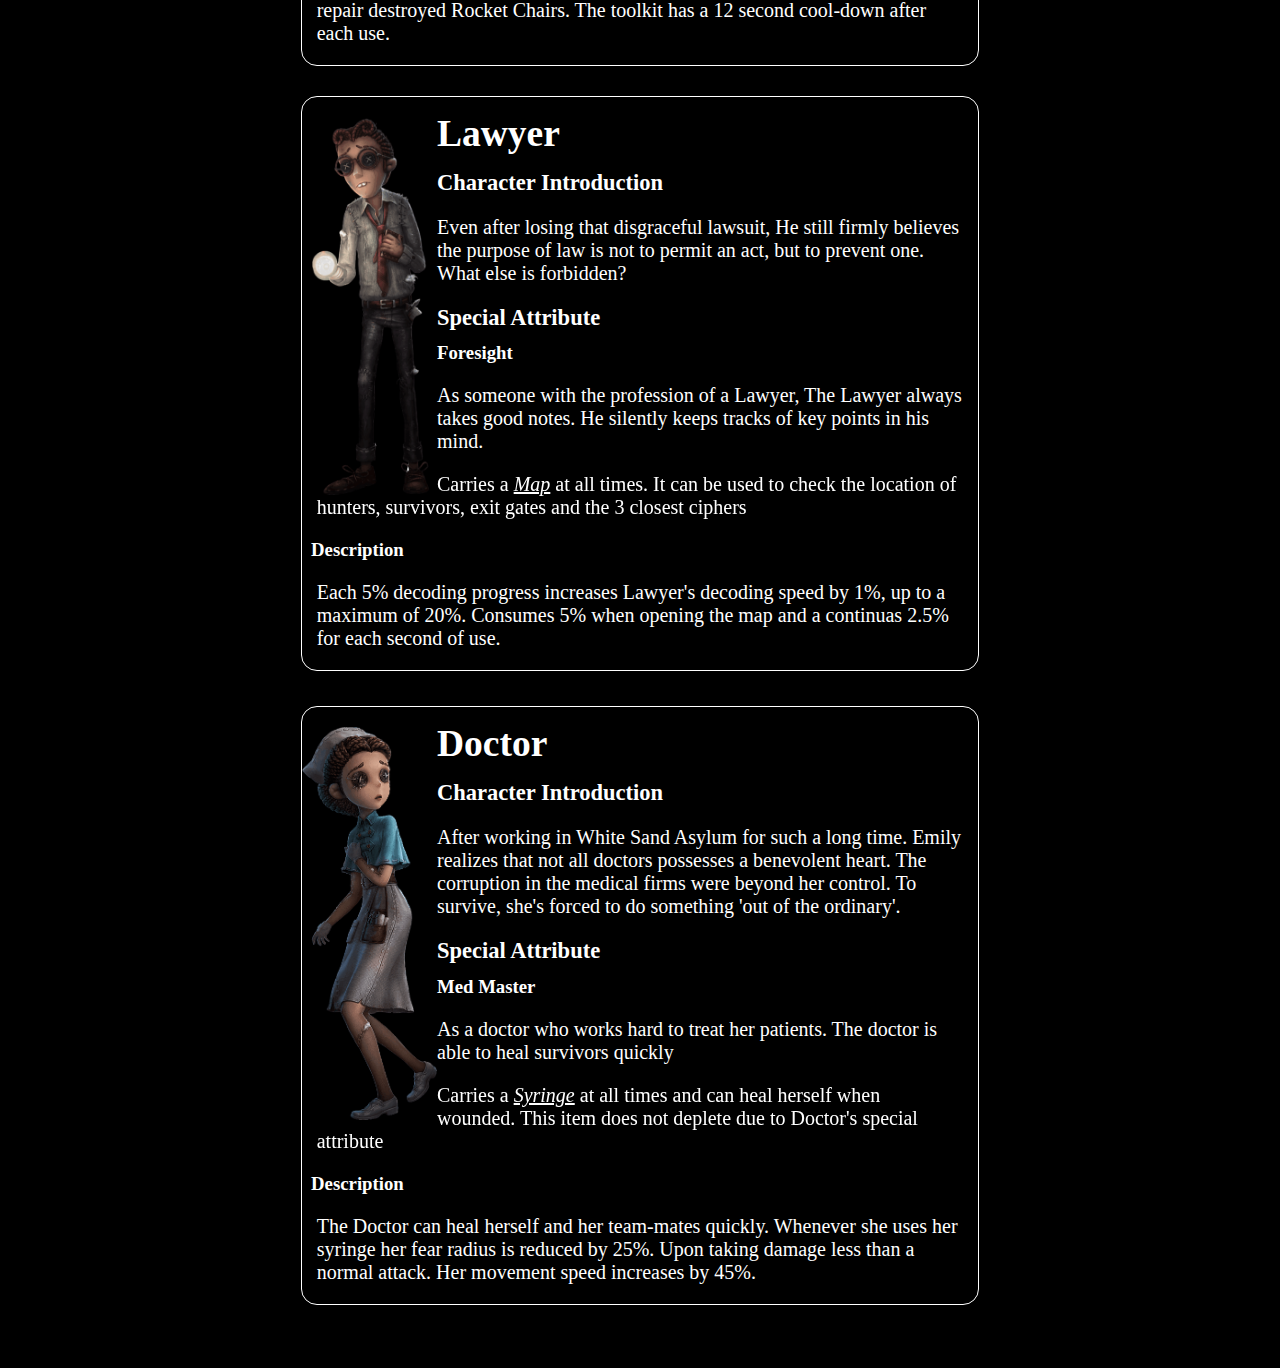
<file: tierlist.html>
<!DOCTYPE html>
<html lang='en'>

<head>
    <meta charset='utf-8' />
    <meta name="viewport" content="initial-scale=1.0, width=device-width" />
    <title>Identity V</title>
    <link rel='stylesheet' href='styles.css' />
    <link rel='favicon' href='favicon.ico' />
</head>

<body>

    <header>
        <img class='yt banner' src='images/YTbanner.jpg' title='My Channel Banner'
            alt="Channel Banner of Kuroshiro Gaming" />
        <nav id="navbar">
            <ul class="survivor_dropdown">
                <li><a href='index.html'>Home</a></li>
                <li><a href='hunters.html'>Hunters</a></li>
                <li><a href='survivors.html'>Survivors</a></li>
                <li><a href='tierlist.html'>Tierlist</a></li>
            </ul>
        </nav>
    </header>

    <nav id="survivor_navbar">
        <ul class="survivor_mini_navbar">
            <li><a href='#survivor_top'>Survivors</a>
                <ul class="pop_out_nav">
                    <li><a href="#luckyguy"><img src='survivorportrait/LuckyGuy.png' alt="Lucky Guy's Portrait" /></a></li>
                    <li><a href="#gardener"><img src='survivorportrait/Gardener.png' alt="Gardener's Portrait" /></a></li>
                    <li><a href="#lawyer"><img src='survivorportrait/Lawyer.png' alt="Lawyers's Portrait" /></a></li>
                    <li><a href="#doctor"><img src='survivorportrait/Doctor.png' alt="Doctors's Portrait" /></a></li>
                </ul>
            </li>
        </ul>
    </nav>
    
    <nav id="survivor_side_navbar">
    <ul class="survivor_mini_side_navbar">
        <li><a href="#luckyguy"><img src='survivorportrait/LuckyGuy.png' alt="Lucky Guy's Portrait" /></a></li>
        <li><a href="#gardener"><img src='survivorportrait/Gardener.png' alt="Gardener's Portrait" /></a></li>
        <li><a href="#lawyer"><img src='survivorportrait/Lawyer.png' alt="Lawyers's Portrait" /></a></li>
        <li><a href="#doctor"><img src='survivorportrait/Doctor.png' alt="Doctors's Portrait" /></a></li>
    </ul>
</nav>
<!-- Flex basis on children-->

    <main id="survivor-page">
        <section id='survivors'>
            <h1>Survivor Deductions</h1>
            <section id='luckyguy' class="survivor-deduction">
                <figure>
                    <picture>
                        <source srcset='survivorpng/LuckyGuy.png' media='(min-width: 650px)'>
                        <img class="luckyguy-portrait" src='survivorportrait/LuckyGuy.png' title="Lucky Guy" alt="Appearance of Lucky Guy" />
                    </picture>
                </figure>
                <h2>Lucky Guy</h2>
                <h4>Character Introduction</h4>
                <p>Too many people has taken part in this game... yet only his name hasn't been recorded
                    in Mrs.Nightingale's Diary
                </p>

                <h4>Special Attribute</h4>
                <h5>Lucky Guy</h5>
                <p>Lucky Guy relies heavily on luck. Yet Lady Luck may not always be by his side. </p>
                <p id="luckyparcel">Obtains 1 <i>Lucky Parcel<img src='survivor_items/parcel.png' alt="Lucky Guy's Lucky Parcel"/></i> at the beginning of the
                    match</p>

                <h5>Description</h5>
                <p>Carries a Lucky Parcel, which can be opened to obtain 1 random item. The Lucky
                    Guy can wish for a specific item before opening the parcel. Greatly increases the chances of
                    obtaining
                    it
                </p>
                <p>Items obtained could be ranged from Coordinator's Gun to Doctors Syringe</p>
            </section>

            <section id ='gardener' class="survivor-deduction">
                <figure>
                    <picture>
                        <source srcset='survivorpng/Gardener.png' media = '(min-width: 650px)'>
                        <img class = 'gardener-portrait' src='survivorportrait/Gardener.png' title="Gardener" alt ="Appearance of Emma Woods">
                    </picture>
                </figure>
                <h2>Gardener</h2>
                <h4>Character Introduction</h4>
                <p>Her amazing gardening skills serve only her dearest scarecrow. What's wrong with decorating your dream lover when you have the money?
                </p>

                <h4>Special Attribute</h4>
                <h5>Ingenuity</h5>
                <p>Gardener's love for breaking and mending is beyond comprehensive </p>
                <p id="toolkit">Carries a <i>Tool Kit<img src='survivor_items/toolkit.png' alt="Gardener's tool kit" /></i> at all times. This item does not deplete
                due to Gardener's basic repair skills</p>

                <h5>Description</h5>
                <p>Carries a Tool Kit that is used to destroy Rocket Chairs. Hunters are able to repair destroyed Rocket Chairs.
                    The toolkit has a 12 second cool-down after each use.
                </p>
            </section>

            <section id ='lawyer' class="survivor-deduction">
                <figure>
                    <picture>
                        <source srcset='survivorpng/Lawyer.png' media = '(min-width: 650px)'>
                        <img class = 'lawyer-portrait' src='survivorportrait/Lawyer.png' title="Lawyer" alt ="Appearance of Freddy Riley">
                    </picture>
                </figure>
                <h2>Lawyer</h2>
                <h4>Character Introduction</h4>
                <p>Even after losing that disgraceful lawsuit, He still firmly believes the purpose of law is not to permit an act,
                    but to prevent one. What else is forbidden? 
                </p>

                <h4>Special Attribute</h4>
                <h5>Foresight</h5>
                <p>As someone with the profession of a Lawyer, The Lawyer always takes good notes.  He silently keeps tracks of
                    key points in his mind. </p>
                <p id="map">Carries a <i>Map<img src='survivor_items/map.png' alt="Lawyer's map" /></i> at all times. It can be used to check the location of hunters,
                survivors, exit gates and the 3 closest ciphers</p>

                <h5>Description</h5>
                <p>Each 5% decoding progress increases Lawyer's decoding speed by 1%, up to a maximum of 20%. Consumes 5% when opening the map and a 
                    continuas 2.5% for each second of use.
                </p>
            </section>

            <section id ='doctor' class="survivor-deduction">
                <figure>
                    <picture>
                        <source srcset='survivorpng/Doctor.png' media = '(min-width: 650px)'>
                        <img class = 'doctor-portrait' src='survivorportrait/Doctor.png' title="Doctor" alt ="Appearance of Emily Dyer">
                    </picture>
                </figure>
                <h2>Doctor</h2>
                <h4>Character Introduction</h4>
                <p>After working in White Sand Asylum for such a long time. Emily realizes that not all doctors possesses a benevolent heart.
                    The corruption in the medical firms were beyond her control. To survive, she's forced to do something 'out of the ordinary'.
                </p>

                <h4>Special Attribute</h4>
                <h5>Med Master</h5>
                <p>As a doctor who works hard to treat her patients. The doctor is able to heal survivors quickly </p>
                <p id="syringe">Carries a <i>Syringe<img src='survivor_items/syringe.png' alt="Doctor's syringe"/></i> at all times and can heal herself when wounded.
                This item does not deplete due to Doctor's special attribute </p>

                <h5>Description</h5>
                <p>The Doctor can heal herself and her team-mates quickly. Whenever she uses her syringe her fear radius is reduced by 25%. Upon taking damage less than 
                    a normal attack. Her movement speed increases by 45%.
                </p>
            </section>

        </section>
    -->

    </main>
</body>

</html>
</file>
<file: styles.css>
:root {
    --background-color: rgb(0, 0, 0);
    --color: rgb(255, 255, 255);
    --nav-color: rgb(142, 0, 0);
    --nav-hover-color: rgb(255, 0, 0);
    --c-tier-hover: linear-gradient(45deg,  rgb(80, 120, 219), rgb(86, 64, 91));
    --b-tier-hover: linear-gradient(45deg,  rgb(246, 188, 0), rgb(196, 49, 0));
}

html{
    scroll-behavior: smooth;
}

section {
    scroll-margin-top: 7.5em;
}

iframe{
    border: 0;
}
aside#video-nav h2, aside#playlist-nav h2 {
    text-align: center;
}
#luckyguy section {
    color: var(--color)
}

ul.pop_out_nav {
    display: none;
    color: black;
    padding-left: 1em;
    padding-right: 1em;
}

table{
    color: white;
    margin-right: auto;
    margin-left: auto;
    margin: 0em 1em 1em 1em;
    border-collapse: collapse;
    
}

td, th{
    border: 1px solid rgb(255, 255, 255);
}

caption{
    font-size: 1.5em;
    font-weight: bold;
}

aside {
    display: none;
}
.subscribe-button{
    display: flex;
    background-color: rgb(200, 0, 0);  
    color: white;
    font-weight: 900;
    border: none;
    margin-top: 1rem;
    padding: 10px 15px;
    border-radius: 4px;   
    cursor: pointer;     
    justify-content: center;
    transition: opacity 0.2s, box-shadow 0.3s;  
}
.Youtube a { 
    display: flex;
    color: white;
    font-weight: bolder;
    text-decoration: none;
    font-size: 2rem;
}

.subscribe-button:hover {
    opacity: 0.7; 
    box-shadow:0px 0px 20px rgba(255, 255, 255, 0.814);  
}

.subscribe-button:active{
    opacity: 0.4;
}

@viewport {
    width: device-width;
}

@keyframes tier-gradient {
    0% {background-position: left;}
    100% {background-position: right;}
}


@media screen and (min-width: 10px) {
    :root {
        font-size: 15px;
    }

    html {
        margin: 0;
    }

    body {
        margin: 0;
        background-color: var(--background-color);
        font-size: 20px;
    }

    .banner {
        width: 100%;
    }
/*Header NavBar*/
    #navbar ul {
        margin: 0;
        padding: 0;
        background-color: var(--nav-color);
    }

    #navbar li {

        border-bottom: 2.5px solid black;
        transition: background-color 0.7s;
        background-color: var(--nav-color)
    }

    #navbar li:hover {
        background-color: rgb(0, 0, 0);

        color: var(--color);
    }

    #navbar li a {
        display: flex;
        font-size: 1.2em;
        color: var(--color);
        text-decoration: none;
        font-weight: bold;
        text-align: center;
        justify-content: center;
        padding: 0.45rem;
        transition: color 1s;
    }

    #navbar li a:hover {
        color: var(--nav-hover-color)
    }
/*Hunter DropDown NavBar*/
    ul.hunter_mini_navbar {
        padding-left: 0;
    }

    #hunter_navbar {
        background-image: linear-gradient(rgb(255, 0, 0), rgb(136, 39, 0));
    }

    #hunter_navbar ul {
        list-style: none;
    }

    .hunter_mini_navbar>li>a {
        display: flex;
        justify-content: center;
        font-size: 4.5rem;
        font-weight: bold;
        color: var(--color);
        text-decoration: none;
    }

    @media (hover:none) {
        
        #hunter_navbar ul li:active ul.pop_out_nav {
            display: flex;
            flex-wrap: wrap;
        }
    }

    @media (hover:hover) {
        #hunter_navbar ul li:hover ul.pop_out_nav {
            display: flex;
            flex-wrap: wrap;
        }
    }

    #hunter_navbar ul li:hover ul.pop_out_nav li {
        display: flex;
        width: 20%;
        max-width: 210px;
    }

    #hunter_navbar ul li:hover ul.pop_out_nav img {
        display: flex;
        width: 90%;

    }

    #hunter_side_navbar, #survivor_side_navbar{
        display: none;
    }
    
/*Survivor DropDown NavBar*/
    ul.survivor_mini_navbar {
        padding-left: 0;
    }

    #survivor_navbar {
        background-image: linear-gradient(rgb(0, 238, 255), blue);
    }

    #survivor_navbar ul {
        list-style: none;
    }

    .survivor_dropdown {
        color: var(--color);
    }

    .survivor_mini_navbar>li>a {
        display: flex;
        justify-content: center;
        font-size: 4.5rem;
        font-weight: bold;
        color: var(--color);
        text-decoration: none;
    }
/*note*/
    @media (hover:none) {
        
        #survivor_navbar ul li:active ul.pop_out_nav {
            display: flex;
            flex-wrap: wrap;
        }
    }

    @media (hover:hover) {
        #survivor_navbar ul li:hover ul.pop_out_nav {
            display: flex;
            flex-wrap: wrap;
        }
    }

    #survivor_navbar ul li:hover ul.pop_out_nav li {
        display: flex;
        width: 20%;
        max-width: 210px;
    }

    #survivor_navbar ul li:hover ul.pop_out_nav img {
        display: flex;
        width: 90%;

    }

    h1 {
        color: var(--color);
        font-size: 3rem;
        margin: 1rem;
        text-align: center;
    }

    h2 {

        color: var(--color);
        font-size: 2.5rem;
        margin: 1rem;

    }

    h3 {

        color: var(--color);
        font-size: 1.5rem;
        margin: 1rem;

    }

    h4 {


        color: var(--color);
        font-size: 1.5rem;
        margin: 1rem;

    }

    h5 {

        color: var(--color);
        font-size: 1.25rem;
        margin-left: 1rem;

    }

    p {
        margin-right: 1rem;
        margin-left: 1rem;
        color: var(--color);
    }

    .emoji {
        position: relative;
    }

    .emoji img {
        position: absolute;
        width: 100%;
        max-width: 110px;
        translate: -6.5rem -3rem;
        /*
        top: -20px;
        bottom: 0px;
        right: 0px;
        left: 400px;*/
    }


    figure {
        margin: 0;
    }

    .survivor-deduction, .hunter-deduction {
        color: var(--background-color);
        margin-bottom: 1em;
        border: 1px solid white;
        border-radius: 16px;
        margin: 1rem;
        
    }
    

    @media (hover:none) {
        section#luckyguy {
            background-image: var(--c-tier-hover);
        }
    }

    @media (hover:hover) {
        section#luckyguy:hover {
            background-size: 400%;
            background-image:var(--c-tier-hover);
            animation: tier-gradient 7s infinite alternate;
        }
    }

    #luckyguy figure {
        width: 100%;
    }

    #luckyguy img {
        float: left;
        shape-margin: 0px;
        margin-top: 1em;
    }

    #luckyguy i {
        text-decoration: underline;
    }

    /**/
    #luckyparcel {
        position: relative;
    }

    #luckyparcel i img {
        position: absolute;
        visibility: hidden;
        width: 100%;
        max-width: 120px;
        min-width: 50px;
        transform: translate(0px, -112px);
    }

    @media (hover:none) {
        #luckyparcel i:active img {
            visibility: visible;   
        }
    }

    @media (hover:hover) {
        #luckyparcel i:hover img {
            visibility: visible;
        }
    }
/*Gardener - Emma Woods*/
    @media (hover:none) {
        section#gardener {
            background-image: var(--c-tier-hover);
        }
    }

    @media (hover:hover) {
        section#gardener:hover {
            background-size: 400%;
            background-image:var(--c-tier-hover);
            animation: tier-gradient 7s infinite alternate;
            transition: color 5s;
        }
    }

    #gardener img {
        float: left;
        shape-margin: 0em;
        margin-top: 1em;
    }
/*
    #gardener {
        border: 1px solid white;
        border-radius: 16px;
        margin: 1rem;
    }
*/
    #gardener i {
        text-decoration: underline;
    }

    #toolkit {
        position: relative;
    }

    #toolkit i img {
        position: absolute;
        visibility: hidden;
        width: 100%;
        max-width: 150px;
        transform: translate(0em, -7em);
    }


    @media (hover:none) {
        #toolkit i:active img {
            visibility: visible;
        }
    }

    @media (hover:hover) {
        #toolkit i:hover img {
            visibility: visible;
        }
    }

    @media (hover:none) {
        section#lawyer {
            background-image: var(--b-tier-hover);
        }
    }

    @media (hover:hover) {
        section#lawyer:hover {
            background-size: 400%;
            background-image:var(--b-tier-hover);
            animation: tier-gradient 7s infinite alternate;
            transition: color 5s;
        }
    }

    #lawyer img {
        float: left;
        shape-margin: 0em;
        margin-top: 1em;
    }
/*
    #lawyer {
        border: 1px solid white;
        border-radius: 16px;
        margin: 1rem;
    }
*/
    #lawyer i {
        text-decoration: underline;
    }

    #map {
        position: relative;
    }

    #map i img {
        position: absolute;
        visibility: hidden;
        width: 100%;
        max-width: 150px;
        transform: translate(1em, -7em);
    }


    @media (hover:none) {
        #map i:active img {
            visibility: visible;
        }
    }

    @media (hover:hover) {
        #map i:hover img {
            visibility: visible;
        }
    }

    @media (hover:none) {
        section#doctor {
            background-image: var(--c-tier-hover);
        }
    }

    @media (hover:hover) {
        section#doctor:hover {
            background-size: 400%;
            background-image:var(--c-tier-hover);
            animation: tier-gradient 7s infinite alternate;
            transition: color 5s;
        }
    }

    #doctor img {
        float: left;
        shape-margin: 0em;
        margin-top: 1em;
    }
/*
    #doctor {
        border: 1px solid white;
        border-radius: 16px;
        margin: 1rem;
    }
*/
    #doctor i {
        text-decoration: underline;
    }

    #syringe {
        position: relative;
    }

    #syringe i img {
        position: absolute;
        visibility: hidden;
        width: 100%;
        max-width: 20%;
        min-width: 10%;
        transform: translate(1em, -4em);
    }


    @media (hover:none) {
        #syringe i:active img {
            visibility: visible;
        }
    }

    @media (hover:hover) {
        #syringe i:hover img {
            visibility: visible;
        }
    }
/*Hunter Image*/
    #hellember img, #smileyface img, #gamekeeper img, #ripper img {
        float: left;
        shape-margin: 0em;
        margin-top: 1em;
    }
/*Hunter Skill description in i*/
    #hellember i, #smileyface i, #gamekeeper i, #ripper i {
        text-decoration: underline;
    }
/*Hunter Skill description parent's position*/
    .infernalsoul, #rocketmodification, #suffocation {
        position: relative;
    }

    /*Hell Ember*/
    .infernalsoul i img {
        position: absolute;
        visibility: hidden;
        width: 100%;
        max-width: 120px;
        min-width: 50px;
        translate: -7em -7em
    }

    @media (hover:none) {
        .infernalsoul i:active img {
            visibility: visible;
        }
    }

    @media (hover:hover) {
        .infernalsoul i:hover img {
            visibility: visible;
        }
    }

    #puppetcontrol {
        position: relative;
    }

    #puppetcontrol img {
        position: absolute;
        visibility: hidden;
        width: 100%;
        max-width: 120px;
        min-width: 50px;
        translate: 0.5em -5em
    }

    @media (hover:none) {
        #puppetcontrol:active img {
            visibility: visible;
        }
    }

    @media (hover:hover) {
        #puppetcontrol:hover img {
            visibility: visible;
        }
    }

    @media (hover:none) {
        section#hellember {
            background-image: var(--c-tier-hover);
        }
    }

    @media (hover:hover) {
        section#hellember:hover {
            background-size: 400%;
            background-image:var(--c-tier-hover);
            animation: tier-gradient 7s infinite alternate;
            transition: color 5s;
        }
    }

/*---------------------------------------------*/

/*Hunter Joker - Smiley Face*/
    #rocketmodification i img {
        position: absolute;
        visibility: hidden;
        width: 100%;
        max-width: 120px;
        min-width: 50px;
        translate: -7em -7em;
    }

    @media (hover:none) {
        #rocketmodification i:active img {
            visibility: visible;
        }
    }

    @media (hover:hover) {
        #rocketmodification i:hover img {
            visibility: visible;
        }
    }

    @media (hover:none) {
        section#smileyface {
            background-image: var(--c-tier-hover);
        }
    }

    @media (hover:hover) {
        section#smileyface:hover {
            background-size: 400%;
            background-image:var(--c-tier-hover);
            animation: tier-gradient 7s infinite alternate;
            transition: color 5s;
        }
    }

/*---------------------------------------------*/

/*Gamekeeper*/
    #suffocation i img {
        position: absolute;
        visibility: hidden;
        width: 100%;
        max-width: 120px;
        min-width: 50px;
        translate: -5em -7em
    }

    @media (hover:none) {
        #suffocation i:active img {
            visibility: visible;
        }
    }

    @media (hover:hover) {
        #suffocation i:hover img {
            visibility: visible;
        }
    }

    #chain-hook, #trap {
        position: relative;
    }

    #chain-hook img, #trap img {
        position: absolute;
        visibility: hidden;
        width: 100%;
        max-width: 120px;
        min-width: 50px;
    }

    #trap img {
        position: absolute;
        visibility: hidden;
        width: 100%;
        max-width: 120px;
        min-width: 70px;
    }

    @media (hover:none) {
        #chain-hook:active img, #trap:active img {
            visibility: visible;
            translate: 0.5em -3.5em;
        }
    }

    @media (hover:hover) {
        #chain-hook:hover img, #trap:hover img {
            visibility: visible;
            translate: 0.5em -3.5em;
        }
    }

    @media (hover:none) {
        section#gamekeeper {
            background-image: var(--c-tier-hover);
        }
    }

    @media (hover:hover) {
        section#gamekeeper:hover {
            background-size: 400%;
            background-image:var(--c-tier-hover);
            animation: tier-gradient 7s infinite alternate;
            transition: color 5s;
        }
    }

/*---------------------------------------------*/
/*Ripper*/
#fogblade i img {
    position: absolute;
    visibility: hidden;
    width: 100%;
    max-width: 120px;
    min-width: 50px;
    translate: -7em -7em;
}

@media (hover:none) {
    #fogblade i:active img {
        visibility: visible;
    }
}

@media (hover:hover) {
    #fogblade i:hover img {
        visibility: visible;
    }
}

#freezingfog, #hiddeninmist {
    position: relative;
}

#freezingfog img {
    position: absolute;
    visibility: hidden;
    width: 100%;
    max-width: 120px;
    min-width: 50px;
}

@media (hover:none) {
    #freezingfog:active img {
        visibility: visible;
        translate: 1em -3.5em;
    }
}

@media (hover:hover) {
    #freezingfog:hover img {
        visibility: visible;
        translate: 1em -3.5em;
    }
}

@media (hover:none) {
    section#ripper {
        background-image: var(--c-tier-hover);
    }
}

@media (hover:hover) {
    section#ripper:hover {
        background-size: 400%;
        background-image:var(--c-tier-hover);
        animation: tier-gradient 7s infinite alternate;
        transition: color 5s;
    }
}

/*video home*/
#video-box{
    display: flex;
    flex-wrap: wrap;
    gap: 10px;
    justify-content: center;
}
.pagevideo{
    display: inline-block;
    width: 45%;
    position: relative;
    padding-top: 30%;
    padding-left: 2%;
    padding-right: 2%;
}
.pagevideo iframe{
    position: absolute;
    top:0 ;
    bottom: 0;
    left: 0;
    right: 0;
    width: 100%;
    height: 100%;  
}

#giveaway figure{
    display: flex;  
    flex-wrap: wrap;
}

#giveaway img{
    width: 50%;
}


}

@media screen and (min-width: 650px) {
    body {
        margin: 10px;
        background-color: var(--background-color);

    }

    .banner {
        width: 100%;
    }

    #navbar ul {
        display: flex;
        flex-wrap: wrap;
        justify-content: center;
        padding: 0;
        background-color: var(--nav-color);

    }

    #navbar li {
        display: flex;
        border: none;
    }

    #navbar li a {
        display: block;
        font-size: 2rem;
        color: var(--color);
        text-decoration: none;
        font-weight: 900;

        padding: 0.55em;
        text-shadow: -2px 2px 13px black;

    }

    #survivor_navbar {
        background-image: linear-gradient(rgb(0, 238, 255), blue);

    }

    #survivor_navbar ul {
        list-style: none;
    }


    h1 {

        color: var(--color);
        font-size: 3.5rem;
        margin: 0.5em;
        text-align: center;
    }

    h2 {
        color: var(--color);
        font-size: 2.5rem;
        margin: 1rem;

    }

    h3 {

        color: var(--color);
        font-size: 2rem;
        margin: 0.5em;

    }

    h4 {


        color: var(--color);
        font-size: 1.5rem;
        margin-bottom: 0.5em;

    }

    h5 {

        color: var(--color);
        font-size: 1.25rem;
        margin: 0.5em;

    }

    p {
        margin-right: 0.75em;
        margin-left: 0.75em;
        color: var(--color);


    }

    #intro {
        position: relative;
    }

    #intro img {
        position: absolute;
        width: 100%;
        max-width: 155px;
        translate: 0rem -5rem;
        /*
        top: -20px;
        bottom: 0px;
        right: 0px;
        left: 400px;*/
    }



    #survivors, #hunters {
        display: flex;
        flex-wrap: wrap;
    }

    
    #survivors h1, #hunters h1{
        justify-content: center;
        flex-basis: 100%;
    }

    #hellember,#smileyface,#gamekeeper,#ripper{
        width: 100%;
    }

    #luckyguy,#gardener,#lawyer,#doctor{
        width: 100%;
    }

    #survivors > #luckyguy,#gardener,#lawyer,#doctor {
        flex-basis: 47%;
        flex-grow: 3;
        flex-shrink: 3;
    }

    #hunters > #hellember, #smileyface, #gamekeeper, #ripper {
        flex-basis: 47%;
        flex-grow: 3;
        flex-shrink: 3;
    }



    figure {
        margin: 0;
    }

    .survivor-deduction, .hunter-deduction {
        margin-bottom: 1em;
    }


    #luckyguy img {
        float: left;
        shape-margin: 1em;
        margin: 1em 0.1em;
        width: 20%;
        min-width: 110px;
    }

    #luckyguy {
        border: 1px solid white;
        border-radius: 16px;
        margin: 1rem;
    }

    #luckyguy i {
        text-decoration: underline;
    }

   
    #luckyparcel {
        position: relative;
    }

    #luckyparcel i img {
        position: absolute;
        visibility: hidden;
        width: 90%;
        max-width: 20%;
    }

    #luckyparcel i:hover img {
        visibility: visible;
        translate: 0em -10em;
    }
/*
    section#gardener {
        margin-bottom: 1em;
    }
*/

    #gardener img {
        float: left;
        shape-margin: 0em;
        margin-top: 1em;
        width: 17%;
        min-width: 100px;
    }


    #gardener {
        border: 1px solid white;
        border-radius: 16px;
        margin: 1rem;
    }

    img.lawyer-portrait {
        float: left;
        shape-margin: 0em;
        margin-top: 1em;
        width: 100%;
        max-width: 20%;
        min-width: 10%;
    }

    img.doctor-portrait {
        float: left;
        shape-margin: 0em;
        margin-top: 1em;
        width: 60%;
        max-width: 20%;
        min-width: 10%;
    }

    @media (hover:none) {
        #syringe i:active img {
            visibility: visible;
            translate: 0em -5em;
            
        }
    }

    @media (hover:hover) {
        #syringe i:hover img {
            visibility: visible;
            translate: 0em -5em;
        }
    }
/*Leo - The Hell Ember*/
    .hellember-portrait img {
        float: left;
        shape-margin: 1em;
        margin: 1em 0.1em 0em 0.1em;
        width: 35%;
        min-width: 220px;
        max-width: 290px;
    }

    #hellember {
        border: 1px solid white;
        border-radius: 16px;
        margin: 1rem;
    }

    #puppetcontrol {
        position: relative;
    }

    #puppetcontrol img {
        position: absolute;
        visibility: hidden;
        width: 100%;
        max-width: 120px;
        min-width: 50px;
    }


    @media (hover:none) {
        #puppetcontrol:active img {
            visibility: visible;
            translate: 0em -5em;
        }
    }

    @media (hover:hover) {
        #puppetcontrol:hover img {
            visibility: visible;
            translate: 0em -5em;
        }
    }

    .infernalsoul i img {
        position: absolute;
        visibility: hidden;
        width: 100%;
        max-width: 120px;
        min-width: 50px;
        translate: -7em -7em
    }

    @media (hover:none) {
        .infernalsoul i:active img {
            visibility: visible;
        }
    }

    @media (hover:hover) {
        .infernalsoul i:hover img {
            visibility: visible;
        }
    }

    #puppetcontrol {
        position: relative;
    }

    #puppetcontrol img {
        position: absolute;
        visibility: hidden;
        width: 100%;
        max-width: 120px;
        min-width: 50px;
        translate: 0.5em -5em
    }

    @media (hover:none) {
        #puppetcontrol:active img {
            visibility: visible;
        }
    }

    @media (hover:hover) {
        #puppetcontrol:hover img {
            visibility: visible;
        }
    }

    #smileyface img {
        float: left;
        shape-margin: 1em;
        margin: 1em 0.1em 0em 0.1em;
        width: 40%;
        min-width: 250px;
        
    }

    @media (hover:none) {
        #rocketmodification i:active img {
            visibility: visible;
            translate: 2em -7em;
            
        }
    }

    @media (hover:hover) {
        #rocketmodification i:hover img {
            visibility: visible;
            translate: 2em -7em;
        }
    }

    #gamekeeper img {
        float: left;
        shape-margin: 1em;
        margin: 1em 0.1em 0em 0.1em;
        width: 40%;
        min-width: 240px;   
    }

    #chain-hook, #trap {
        position: relative;
    }

    #chain-hook img {
        position: absolute;
        visibility: hidden;
        width: 100%;
        max-width: 160px;
        min-width: 106px;
    }

    #trap img {
        position: absolute;
        visibility: hidden;
        width: 100%;
        max-width: 160px;
        min-width: 120px;
    }

    #ripper img {
        float: left;
        shape-margin: 1em;
        margin: 1em 0.1em 0em 0.1em;
        width: 40%;
        min-width: 220px;   
        max-width: 300px;
    }

    #freezingfog, #hiddeninmist {
        position: relative;
    }

    #freezingfog img, #hiddeninmist img {
        position: absolute;
        visibility: hidden;
        width: 100%;
        max-width: 140px;
        min-width: 120px;
    }

     
}


@media screen and (min-width: 1020px) {
    body {
        margin: 20px;
        background-color: var(--background-color);
        display: grid;
        grid-template-columns: 1.5fr 4fr 1.5fr;
        grid-template-areas: 'top top top'
        'nav nav nav'
        'middleleft middlemiddle middleright'
        'bottomleft bottommiddle bottomright'
    }


    .banner {
        width: 100%;
    }

    header{
        grid-area:top;
    }

    nav#survivor_navbar, nav#hunter_navbar{
        grid-area: nav;
        margin-top: 0.5em;
    }

    nav#hunter_side_navbar, nav#survivor_side_navbar {
        grid-area: middleleft;
        position: relative;
    }
  
    nav#hunter_side_navbar, nav#survivor_side_navbar{
        display: flex;
        padding: 0rem;
        flex-wrap: wrap;
    }

    nav#hunter_side_navbar li, nav#survivor_side_navbar li{
        display: inline-block;
    }

    ul.hunter_mini_side_navbar, ul.survivor_mini_side_navbar{
        padding: 0rem;
    }

    ul.hunter_mini_side_navbar li, ul.survivor_mini_side_navbar li {
        position: sticky;
        top:0;
        left:0;
    }

    ul.hunter_mini_side_navbar li ul, ul.survivor_mini_side_navbar li ul {
        padding:0;
    }

    nav#hunter_side_navbar img, nav#survivor_side_navbar img {
        width: 100%;
        max-width: 100px;
    }

    main#home, main#hunter-page, main#survivor-page {
        grid-area: middlemiddle;
    }

    aside{
        display: block;
    }
    aside#video-nav{
        grid-area: middleright;
        max-width: 450px;
    }

    aside#video-nav section, aside#playlist-nav section {
        position: sticky;
        top:0;
        left:0;
    }

    figure.asidevideo{
        position: relative;
        padding-bottom: 56.25%;
        /*Equals 16:9 */
        /*Taken from https://www.youtube.com/watch?v=0L8cQ9nRtuE
        at 11:23*/
        height:0;
        margin-top: 10px;
    }

    aside#video-nav .asidevideo iframe, aside#playlist-nav .asidevideo iframe {
        position: absolute;
        top: 0;
        left: 0;
        width: 100%;
        height:100%;
    }


    aside#playlist-nav{
        grid-area: middleleft;
    }

    footer#project{
        grid-area: bottomright;
    }

    footer#projectidv{
        grid-area: bottomleft;
    }

    .subscribe-button {
        grid-area: bottommiddle;
    }

    
}
</file>
